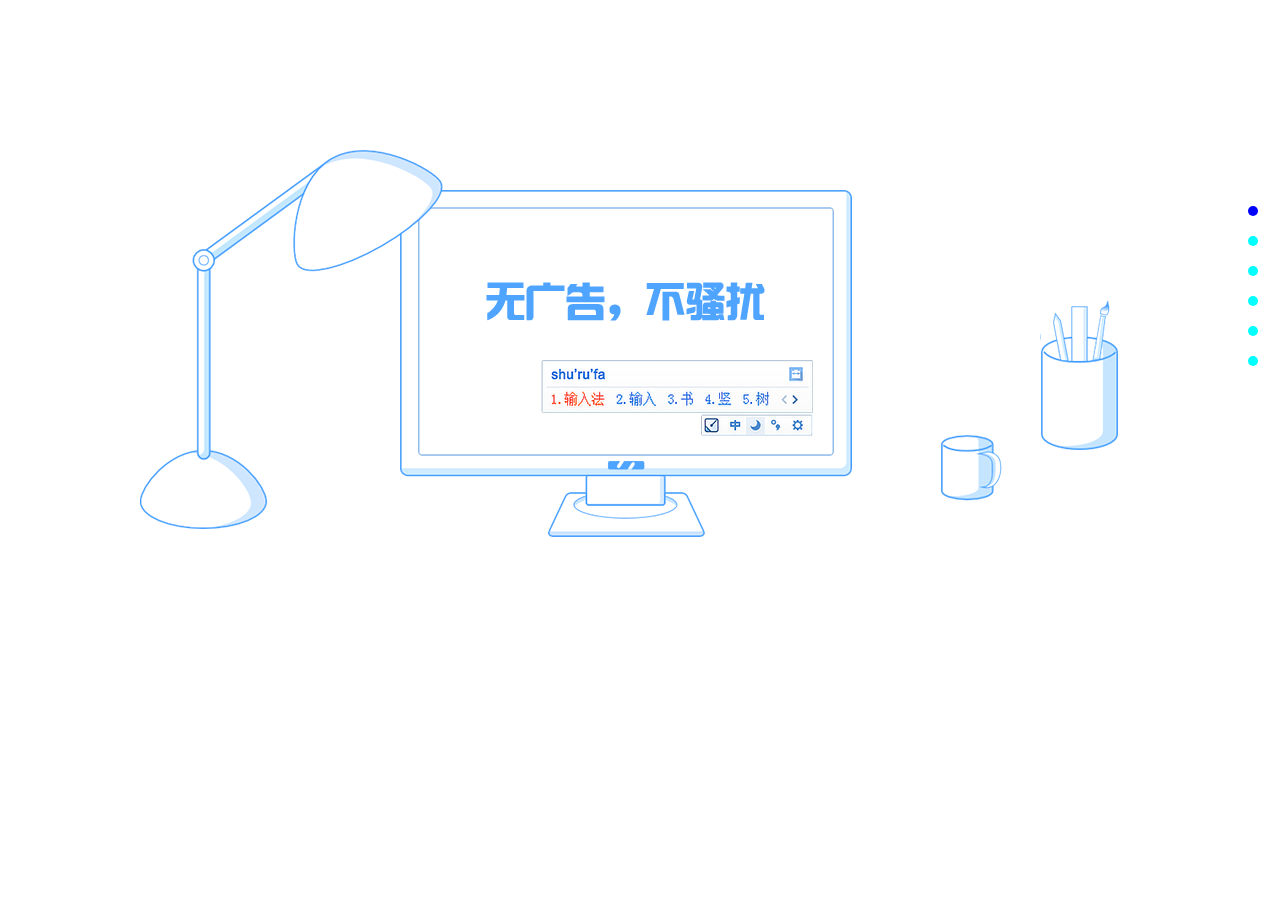
<file: shouxin/index.html>
<!DOCTYPE html>
<html lang="en">

<head>
    <meta charset="UTF-8">
    <meta name="viewport" content="width=device-width, initial-scale=1.0">
    <meta http-equiv="X-UA-Compatible" content="ie=edge">
    <title>shouxin</title>
    <style>
        .obody{
            width:100%;
            height: 238px;
            position: relative;
        }
        .obody-m{
            width: 1000px;
            height: 238px;
            margin: auto;
            position: relative;
            margin-top: 150px;
        }
        .obody-0{
            display: block;
        }
        .obody-1{
            display: none;
        }
        .obody-2{
            display: none;
        }
        .obody-3{
            display: none;
        }
        .obody-4{
            display: none;
        }
        .obody-5{
            display: none;
        }
        ul{
            width:10px;
            height: 300px;
            list-style: none;
            position: absolute;
            left:1200px;
            top:20px;
        }
        li{
            width: 10px;
            height: 10px;
            margin-top: 20px;
            background-color: cyan;
            border-radius: 50%;
        }
        li:nth-child(1){
            background-color: blue;
        }
        .obody-0 div{
            float: left;
            position: absolute;
        }
        .a-1{
            position: relative;
            background-image: url("img/s0_win.png");
            background-position: 382px 0px;
            width: 303px;
            height: 380px;
            z-index: 100;
            animation: a1 1s linear 0s normal;
        }
         @-webkit-keyframes a1 {
            from {
                opacity:0;
                transform: translate(-300px,0px);
            }
            to {
                opacity:1;
                transform: translate(0px,0px);
            }
        }
        @-webkit-keyframes a1a1 {
            from {
                opacity:1;
                transform: translate(0px,0px);
            }
            to {
                opacity:0;
                transform: translate(-300px,0px);
            }
        }
        .a-2{
            position: relative;
            background-image: url("img/s0_win.png");
            background-position: 0px 0px;
            width: 452px;
            height: 347px;
            left:260px;
            top: 40px;
            z-index: 50;
            animation: a2 .5s linear 0s normal;
        }
        @-webkit-keyframes a2 {
            from {
                opacity:0;        
            }
            to {
                opacity:1; 
            }
        }
        @-webkit-keyframes a2a2 {
            from {
                opacity:1;        
            }
            to {
                opacity:0; 
            }
        }
        .a-3{
            position: relative;
            background-image: url("img/s0_win.png");
            background-position: 80px -150px;
            width: 63px;
            height: 66px;
            left:800px;
            top: 285px;
            z-index: 50;
            animation: a3 1s linear 0s normal;
        }
        @-webkit-keyframes a3 {
            from {
                opacity:0;
                transform: translate(0px,-500px);
            }
            to {
                opacity:1;
                transform: translate(0px,0px);
            }
        }
        @-webkit-keyframes a3a3 {
            from {
                opacity:1;
                transform: translate(0px,0px);
            }
            to {
                opacity:0;
                transform: translate(0px,-500px);
            }
        }
        .a-4{
            position: relative;
            background-image: url("img/s0_win.png");
            background-position: 80px 0px;
            width: 80px;
            height: 150px;
            left:900px;
            top: 150px;
            z-index: 50;
            animation: a4 1s linear 0s normal;
        }
        @-webkit-keyframes a4 {
            from {
                opacity:0;
               transform: translate(0px,-400px);
            }
            to {
                opacity:1;
                transform: translate(0px,0px);
            }
        }
        @-webkit-keyframes a4a4 {
            from {
                opacity:1;
               transform: translate(0px,0px);
            }
            to {
                opacity:0;
                transform: translate(0px,-400px);
            }
        }
         .obody-1 div{
            float: left;
            position: absolute;
        }
        .b-1{
            position: relative;
            background-image: url("img/page.png");
            background-position: 490px 0px;
            width: 240px;
            height: 152px;
            z-index: 100;
            left:100px;
            top:50px;
            animation: b1 1s linear 0s normal;
        }
         @-webkit-keyframes b1 {
            from {
                transform: scale(2,2) rotateY(50deg) translate(400px,100px);
            }
            to { 
                transform: scale(1,1) rotateY(0deg) translate(0px,0px);
            }
        }
        @-webkit-keyframes b1b1 {
            from {
                transform: scale(1,1) rotateY(0deg) translate(0px,0px);
            }
            to { 
                transform: scale(2,2) rotateY(-50deg) translate(-400px,-100px);
            }
        }
        .b-2{
            position: relative;
            background-image: url("img/text.png");
            background-position: 0px 0px;
            width: 502px;
            height: 94px;
            z-index: 100;
            left:400px;
            top:100px;
            animation: b2 1s linear 0s normal;
            transform-origin: 2000px 500px;
        }
         @-webkit-keyframes b2 {
            from {
                transform: rotateY(30deg) rotate(-90deg) ;
            }
            to { 
                transform: rotateY(0deg) rotate(0deg);
            }
        }
        @-webkit-keyframes b2b2 {
            from {
                transform: rotateY(0deg) rotate(0deg);
            }
            to { 
                transform: rotateY(-30deg) rotate(90deg);
            }
        }
        .b-3{
            position: relative;
            background-image: url("img/page.png");
            background-position: 0px -150px;
            width: 92px;
            height: 65px;
            z-index: 100;
            left:140px;
            top:250px;
            animation: b3 5s linear 0s infinite;
        }
         @-webkit-keyframes b3 {
            0% {
                opacity: 1;
                transform: rotate(0deg) translate(-100px,-500px);
            }
            25% {
                opacity: .9;
                transform: rotate(10deg) translate(-50px,-250px);
            }
            50% {
                opacity: .8;
                transform: rotate(20deg) translate(0px,-100px);
            }
            75% {
                opacity: 0.7;
                transform: rotate(30deg) translate(-10px,50px);
            }
            100% {
                opacity: 0;
                transform: rotate(40deg) translate(-20px,200px);
            }
        }
        @-webkit-keyframes b3b3 {
            0% {
                opacity: 0;
                transform: rotate(40deg) translate(-20px,200px);
            }
            25% {
                opacity: .7;
                transform: rotate(30deg) translate(-10px,50px);
            }
            50% {
                opacity: .8;
                transform: rotate(20deg) translate(0px,-100px);
            }
            75% {
                opacity: 0.9;
                transform: rotate(10deg) translate(-50px,-250px);
            }
            100% {
                opacity: 1;
                transform: rotate(0deg) translate(-100px,-500px);
            }
        }
        .obody-2 div{
            float: left;
            position: absolute;
            animation: c1 1s linear 0s normal;
            transform-origin:-400px -400px; 
        }
        .c-1{
            position: relative;
            background-image: url("img/text.png");
            background-position: 0px -94px;
            width: 268px;
            height: 119px;
            z-index: 100;
            left:100px;
            top:50px;
        }
         @-webkit-keyframes c1 {
            from {
                transform: scale(.5,.5) rotateX(-60deg);
            }
            to { 
                transform: scale(1,1) rotateX(0deg);
            }
        }
        @-webkit-keyframes c1c1 {
            0% {
                transform: scale(1,1) rotateX(0deg);
            }
            100% { 
                transform: scale(1.3,1.3) rotateX(60deg);
            }
        }
        .c-2{
            position: relative;
            background-image: url("img/page.png");
            background-position: 0px -215px;
            width: 97px;
            height: 97px;
            z-index: 100;
            left:700px;
            top:160px;
        }
        @-webkit-keyframes c21 {
            0% {
                transform: rotate(0deg);
            }
            20% { 
                transform: rotate(360deg);
            }
            100% { 
                transform: rotate(360deg);
            }
        }
        .c-3{
            position: relative;
            background-image: url("img/page.png");
            background-position: 0px -312px;
            width: 171px;
            height: 171px;
            z-index: 60;
            left:500px;
            top:87px;
        }
        .c-4{
            position: relative;
            background-image: url("img/page.png");
            background-position: 0px -483px;
            width: 136px;
            height: 136px;
            z-index: 40;
            left:600px;
            top:120px;
        }
        .obody-3 div{
            float: left;
            position: absolute;
            animation: d1 1s linear 0s normal;
            transform-origin: 1000px 500px;
        }
        .d-1{
            position: relative;
            background-image: url("img/page.png");
            background-position: 0px 524px;
            width: 195px;
            height: 268px;
            z-index: 100;
            left:100px;
            top:50px;
        }
         @-webkit-keyframes d1 {
            from {
                transform:  translate(0px,400px);
            }
            to { 
                transform:  translate(0px,0px);
            }
        }
        @-webkit-keyframes d1d1 {
            from {
                transform:  rotate(0deg);
            }
            to { 
                transform:  rotate(-90deg);
            }
        }
        .d-2{
            position: relative;
            background-image: url("img/page.png");
            background-position: 0px 255px;
            width: 345px;
            height: 255px;
            z-index: 50;
            left:25px;
            top:-10px;
        }
        @-webkit-keyframes d21 {
            0% {
                opacity: 1;
            }
            25% { 
                opacity: .9;
            }
            50% { 
                opacity: .8;
            }
            75% {
                opacity: .7;
            }
            100% { 
                opacity: 0;
            }
        }
         .d-3{
            position: relative;
            background-image: url("img/text.png");
            background-position: 0px 117px;
            width: 270px;
            height: 119px;
            z-index: 100;
            left:700px;
            top:100px;
        }
        .obody-4 div{
            float: left;
            position: absolute; 
        }
        .e-1{
            position: relative;
            background-image: url("img/text.png");
            background-position: -271px -94px;
            width: 227px;
            height: 119px;
            z-index: 100;
            left:100px;
            top:100px;
            animation: e1 1s linear 0s normal;
            transform-origin: 0px 500px;
        }
        @-webkit-keyframes e1 {
            from {
                transform:  rotateY(-90deg);
            }
            to { 
                transform:  rotateY(0deg);
            }
        }
        @-webkit-keyframes e1e1 {
            from {
                transform:  rotateY(0deg);
            }
            to { 
                transform:  rotateY(-90deg);
            }
        }
        .e-2{
            position: relative;
            background-image: url("img/page.png");
            background-position: -223px -219px;
            width:162px;
            height: 162px;
            z-index: 100;
            left:400px;
            top:100px;
            animation: e2 .5s linear 1s infinite;
        }
        @-webkit-keyframes e2 {
            from {
                opacity: 0;
                transform:  translate(400px,-400px);
            }
            to { 
                opacity: 1;
                transform:  translate(0px,0px);
            }
        }
        .e-3{
            position: relative;
            background-image: url("img/page.png");
            background-position: -160px -150px;
            width:80px;
            height: 70px;
            z-index: 100;
            left:500px;
            top:150px;
            animation: e2 .4s linear 1.3s infinite;
        }
        .e-4{
            position: relative;
            background-image: url("img/page.png");
            background-position: -390px -225px;
            width:96px;
            height: 100px;
            z-index: 100;
            left:650px;
            top:250px;
            animation: e2 .5s linear 1.5s infinite;
        }
        .e-5{
            position: relative;
            background-image: url("img/page.png");
            background-position: -238px -372px;
            width:165px;
            height: 155px;
            z-index: 100;
            left:600px;
            top:300px;
            animation: e2 .3s linear 1.7s infinite;
        }
        .e-6{
            position: relative;
            background-image: url("img/page.png");
            background-position: -240px 0px;
            width:225px;
            height: 220px;
            z-index: 100;
            left:600px;
            top:30px;
            animation: e6e6 1s linear 0s normal;
        }
        @-webkit-keyframes e6e6e6 {
            from {
                transform:  translate(-400px,400px);
            }
            to { 
                transform:  translate(0px,0px);
            }
        }
        @-webkit-keyframes e6e6 {
            from {
                transform:  translate(0px,0px);
            }
            to { 
                transform:  translate(800px,-800px);
            }
        }
        @-webkit-keyframes e6{
            from {
                transform:  translate(0px,0px);
            }
            to { 
                transform:  translate(20px,20px);
            }
        }
        .obody-5 div{
            float: left;
            position: absolute;
            animation: f1 1s linear 0s normal;
            transform-origin: -500px 500px; 
        }
        .f-1{
            position: relative;
            background-image: url("img/page.png");
            background-position: -239px -525px;
            width: 233px;
            height: 235px;
            z-index: 100;
            left:100px;
            top:0px;
        }
        @-webkit-keyframes f1 {
            from {
                opacity: 0;
            }
            to { 
                opacity: 1;
            }
        }
        @-webkit-keyframes f1f1 {
            from {
                transform:  rotateY(0deg);
            }
            to { 
                transform:  rotateY(-90deg);
            }
        }
        .f-2{
            position: relative;
            background-image: url("img/page.png");
            background-position: -235px 383px;
            width: 220px;
            height: 30px;
            z-index: 100;
            left:100px;
            top:250px;
        }
        @-webkit-keyframes f2 {
            from {
                transform:  translate(0,50px);
            }
            to { 
                transform:  translate(0,0);
            }
        }
        .f-3{
            position: relative;
            background-image: url("img/text.png");
            background-position: -271px 119px;
            width: 234px;
            height: 118px;
            z-index: 100;
            left:600px;
            top:100px;
        }
    </style>
</head>
<body>
    <div class="obody">
        <div class="obody-m obody-0">
            <div class="a-1"></div>
            <div class="a-2"></div>
            <div class="a-3"></div>
            <div class="a-4"></div>
        </div>
        <div class="obody-m obody-1">
            <div class="b-1"></div>
            <div class="b-2"></div>
            <div class="b-3"></div>
        </div>
        <div class="obody-m obody-2">
            <div class="c-1"></div>
            <div class="c-2"></div>
            <div class="c-3"></div>
            <div class="c-4"></div>
        </div>
        <div class="obody-m obody-3">
            <div class="d-1"></div>
            <div class="d-2"></div>
            <div class="d-3"></div>
        </div>
        <div class="obody-m obody-4">
            <div class="e-1"></div>
            <div class="e-2"></div>
            <div class="e-3"></div>
            <div class="e-4"></div>
            <div class="e-5"></div>
            <div class="e-6"></div>
        </div>
        <div class="obody-m obody-5">
            <div class="f-1"></div>
            <div class="f-2"></div>
            <div class="f-3"></div>
        </div>
        <ul>
            <li></li>
            <li></li>
            <li></li>
            <li></li>
            <li></li>
            <li></li>
        </ul>
    </div>
</body>
<script src="jquery.js"></script>
<script src="jq.mousewheel.js"></script>
<script>
    var loop = true;
    var times = 0;
    $(document).mousewheel(function(ev,datal){       
        if (!loop) return;
        if(times == 5&&datal == -1){            
            times = 0;
            setTimeout(function(){
            $(".obody-m").each(function(){
                $(".obody-m").css("display","none");
            })
            $(".obody-m").eq(times).css("display","block");
            $("li").css("background-color","cyan");
            $("li").eq(times).css("background-color","blue");
            },1000)
            loop = false; 
        }else if(times == 0&&datal == 1){           
            times = 5;
            setTimeout(function(){
            $(".obody-m").each(function(){
                $(".obody-m").css("display","none");
            })
            $(".obody-m").eq(times).css("display","block");
            $("li").css("background-color","cyan");
            $("li").eq(times).css("background-color","blue");
            },1000)
            loop = false;
        }else{
            times = times + -datal;
            setTimeout(function(){
            $(".obody-m").each(function(){
                $(".obody-m").css("display","none");
            })
            $(".obody-m").eq(times).css("display","block");
            $("li").css("background-color","cyan");
            $("li").eq(times).css("background-color","blue");
            },1000)
            loop = false;
        }
        setTimeout(function(){
            loop = true;
        },1000)
        if(times != 0){
            $(".a-1").css({
                "animation": "a1a1 1s linear 0s normal",
            })
            $(".a-2").css({
                "animation": "a2a2 1s linear 0s normal",
            })
            $(".a-3").css({
                "animation": "a3a3 1s linear 0s normal",
            })
            $(".a-4").css({
                "animation": "a4a4 1s linear 0s normal",
            })
        }
        if(times == 0){
            $(".a-1").css({
                "animation": "a1 1s linear 0s normal",
            })
            $(".a-2").css({
                "animation": "a2 1s linear 0s normal",
            })
            $(".a-3").css({
                "animation": "a3 1s linear 0s normal",
            })
            $(".a-4").css({
                "animation": "a4 1s linear 0s normal",
            })
        }
        if(times != 1){
            $(".b-1").css({
                "animation": "b1b1 1s linear 0s normal",
            })
            $(".b-2").css({
                "animation": "b2b2 1s linear 0s normal",
            })
            $(".b-3").css({
                "animation": "b3b3 5s linear 0s infinite",
            })
        }
        if(times == 1){
            $(".b-1").css({
                "animation": "b1 1s linear 0s normal",
            })
            $(".b-2").css({
                "animation": "b2 1s linear 0s normal",
            })
            $(".b-3").css({
                "animation": "b3 5s linear 0s infinite",
            })
        }
        if(times != 2){
            $(".obody-2 div").css({
                "animation": "c1c1 1s linear 0s normal",
                "transform-origin":"-200px -200px" 
            })
        }
        if(times == 2){
            $(".obody-2 div").css({
                "animation": "c1 1s linear 0s normal",
                "transform-origin":"-200px -200px" 
            })
            setTimeout(function(){
                $(".c-2").css({
                    "animation": "c21 3s linear 1s infinite",
                    "transform-origin":"50% 50%" 
                });
                $(".c-3").css({
                    "animation": "c21 3s linear 2s infinite",
                    "transform-origin":"50% 50%" 
                });
                $(".c-4").css({
                    "animation": "c21 3s linear 3s infinite",
                    "transform-origin":"50% 50%" 
                });
            },3000)
        }
        if(times != 3){
            $(".obody-3 div").css({
                "animation": "d1d1 1s linear 0s normal", 
            })
        }
        if(times == 3){
            $(".obody-3 div").css({
                "animation": "d1 1s linear 0s normal",
            })
            setTimeout(function(){
                $(".d-1").css({
                    "animation": "d21 1s linear 0s infinite alternate", 
                });
                $(".d-2").css({
                    "animation": "d21 1s linear 0s infinite alternate", 
                });
            },2000)
        }
        if(times != 4){
            $(".e-1").css({
                "animation": "e1e1 1s linear 0s normal", 
            })
            $(".e-6").css({
                "animation": "e6e6 1s linear 0s normal", 
            })
        }
        if(times == 4){
            $(".e-1").css({
                "animation": "e1 1s linear 0s normal",
            })
            $(".e-6").css({
                "animation": "e6e6e6 1s linear 0s normal", 
            })
            setTimeout(function(){
                $(".e-6").css({
                    "animation": "e6 .3s linear 0s infinite alternate", 
                });
            },2000)
        }
        if(times != 5){
            $(".obody-5 div").css({
                "animation": "f1f1 1s linear 0s normal", 
            })
        }
        if(times == 5){
            $(".obody-5 div").css({
                "animation": "f1 2s linear 0s normal",
            })
            setTimeout(function(){
                $(".f-1").css({
                    "animation": "f2 1s linear 0s infinite alternate", 
                });
                $(".f-2").css({
                    "animation": "f2 1s linear 0s infinite alternate", 
                });
            },1000)
        }
    })
</script>
</html>
</file>
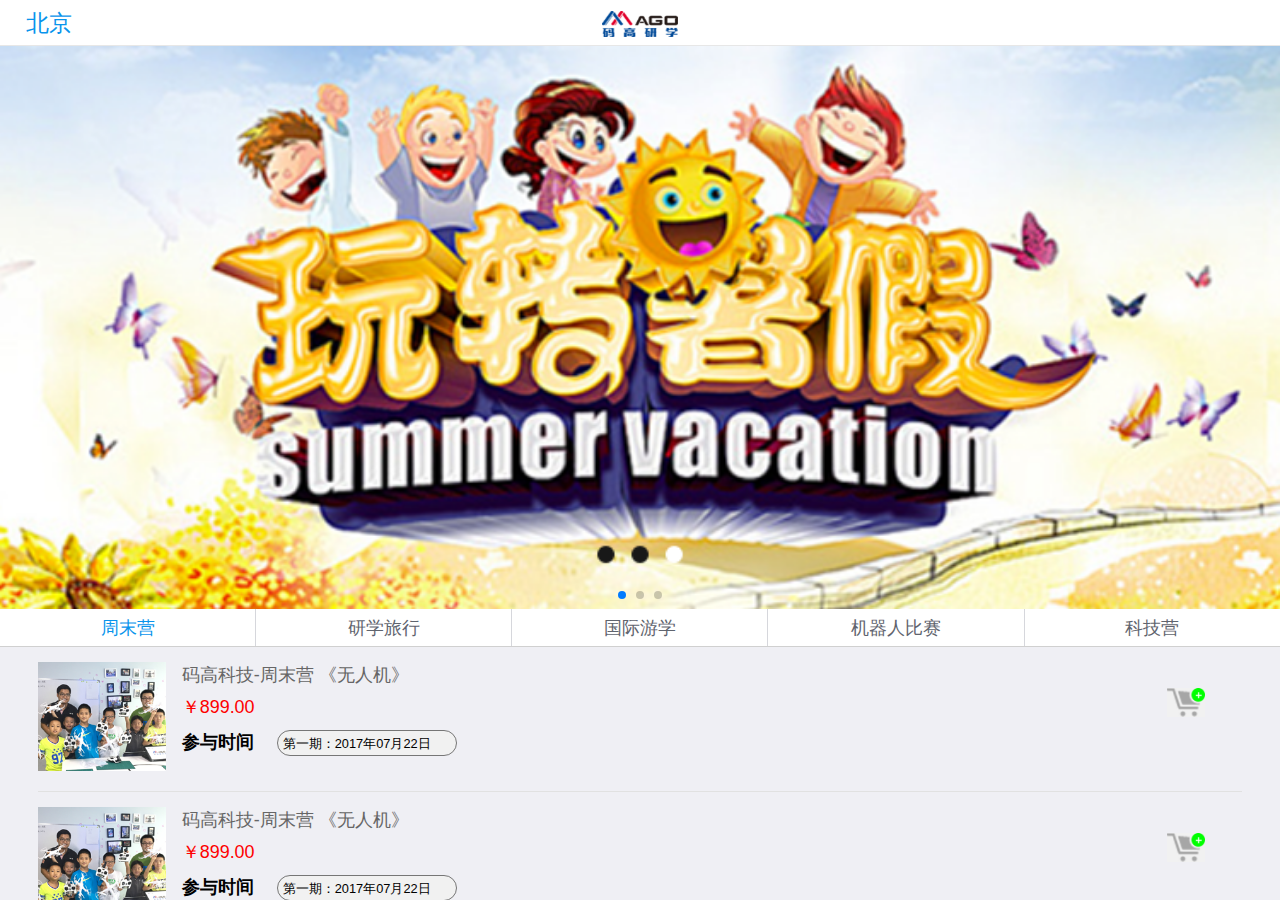
<file: 码高v2.0.0/index.html>
<!DOCTYPE html>
<html lang="en">

<head>
  <meta charset="UTF-8">
  <meta name="viewport" content="width=device-width,initial-scale=1.0, maximum-scale=1, minimum-scale=1.0,user-scalable=no">
  <meta http-equiv="X-UA-Compatible" content="ie=edge">
  <title>码高研学</title>
  <link rel="stylesheet" href="./css/sm.min.css">
  <script type='text/javascript' src='./js/zepto.min.js' charset='utf-8'></script>
  <script type='text/javascript' src='./js/sm.min.js' charset='utf-8'></script>
  <link rel="stylesheet" type="text/css" href="./css/swiper.min.css">
  <script type='text/javascript' src='./js/swiper.min.js' charset='utf-8'></script>
  <link rel="stylesheet" type="text/css" href="./css/mian.css">
</head>

<body>
  <div class="page">
    <!--轮播图上导航  -->
    <header class="bar bar-nav">
      <button class="button pull-left city">北京 <span class="icon icon-down"></span></button>
      <div class="address">
        <p class="succee">已开通城市</p>
        <a href="">全国</a>
        <a href="">北京</a>
        <p class="moreCity">更多城市即将开通</p>
      </div>
      <h1 class="title">
        <a href="#"><img src="./images/logo.png" alt=""></a>
      </h1>
      <span class="icon icon-menu pull-right"></span>
      <div class="menu">
        <a href="./index.html"><i></i>首 页</a>
        <a href="./enroll.html"><i></i>注 册</a>
        <a href="./order form.html"><i></i>订 单</a>
        <a href="./personal-center.html"><i></i>我 的</a>
        <a href="./login.html"><i></i>退 出</a>
      </div>
    </header>
    <div class="content li_homepage">
      <!--轮播图  -->
      <div class="swiper-container li_banner">
        <div class="swiper-wrapper">
          <!--轮播图 1 -->
          <div class="swiper-slide" data-swiper-autoplay="3000"><img src="./images/banner1.png" alt=""></div>
          <!--轮播图 2 -->
          <div class="swiper-slide" data-swiper-autoplay="3000"><img src="./images/banner1.png" alt=""></div>
          <!--轮播图 3 -->
          <div class="swiper-slide" data-swiper-autoplay="2000"><img src="./images/banner1.png" alt=""></div>
        </div>
        <div class="swiper-pagination"></div>
      </div>
      <!--轮播图下边的导航  -->
      <div class="buttons-tab" id="li_banlist">
        <a href="#tab1" class="tab-link active button">周末营</a>
        <a href="#tab2" class="tab-link button">研学旅行</a>
        <a href="#tab3" class="tab-link button">国际游学</a>
        <a href="#tab4" class="tab-link button">机器人比赛</a>
        <a href="#tab5" class="tab-link button">科技营</a>
      </div>
      <!--导航对应的选项卡  -->
      <div class="content-block">
        <div class="tabs">
          <!--选项卡一的东西  -->
          <div id="tab1" class="tab active">
            <div class="content-block">

              <!-- 列表 内容 1 -->
              <div class="li_section">
                <div class="li_sleft">
                  <!-- 跳转详情页 -->
                  <a href="./detail.html">
                    <img src="./images/1_03.png" alt="">
                  </a>
                </div>
                <div class="li_sright">
                  <!-- 跳转详情页 -->
                  <a href="./detail.html">
                    <p>码高科技-周末营 《无人机》</p>
                  </a>
                  <p>￥899.00</p>
                  <div class="li_date">
                    <span>参与时间</span>
                    <div class="li_xzdate">
                      <select>
                        <!--这个是不可选的  -->
                        <option disabled> 第三期：2017年07月21日</option>
                        <option>第一期：2017年07月22日</option>
                        <option>第二期：2017年07月23日</option>
                        <option>第三期：2017年07月23日</option>
                      </select>
                      <span class="icon icon-down li_icon"></span>
                    </div>
                  </div>
                </div>
                <em class="li_gwc"></em>
              </div>

              <!-- 列表 内容 1 结束 -->

              <!-- 列表 内容 2 -->
              <div class="li_section">
                <div class="li_sleft">
                  <!-- 跳转详情页 -->
                  <a href="./detail.html">
                    <img src="./images/1_03.png" alt="">
                  </a>
                </div>
                <div class="li_sright">
                  <!-- 跳转详情页 -->
                  <a href="./detail.html">
                    <p>码高科技-周末营 《无人机》</p>
                  </a>
                  <p>￥899.00</p>
                  <div class="li_date">
                    <span>参与时间</span>
                    <div class="li_xzdate">
                      <select>
                        <!--这个是不可选的  -->
                        <option disabled> 第三期：2017年07月21日</option>
                        <option>第一期：2017年07月22日</option>
                        <option>第二期：2017年07月23日</option>
                        <option>第三期：2017年07月23日</option>
                      </select>
                      <span class="icon icon-down li_icon"></span>
                    </div>
                  </div>
                </div>
                <em class="li_gwc"></em>
              </div>

              <!-- 列表 内容 2 结束 -->

              <!-- 列表 内容 3 -->
              <div class="li_section">
                <div class="li_sleft">
                  <!-- 跳转详情页 -->
                  <a href="./detail.html">
                    <img src="./images/1_03.png" alt="">
                  </a>
                </div>
                <div class="li_sright">
                  <!-- 跳转详情页 -->
                  <a href="./detail.html">
                    <p>码高科技-周末营 《无人机》</p>
                  </a>
                  <p>￥899.00</p>
                  <div class="li_date">
                    <span>参与时间</span>
                    <div class="li_xzdate">
                      <select>
                        <!--这个是不可选的  -->
                        <option disabled> 第三期：2017年07月21日</option>
                        <option>第一期：2017年07月22日</option>
                        <option>第二期：2017年07月23日</option>
                        <option>第三期：2017年07月23日</option>
                      </select>
                      <span class="icon icon-down li_icon"></span>
                    </div>
                  </div>
                </div>
                <em class="li_gwc"></em>
              </div>

              <!-- 列表 内容 3 结束 -->
              <!-- 列表 内容 4 开始 -->
              <div class="li_section">
                <div class="li_sleft">
                  <!-- 跳转详情页 -->
                  <a href="./detail.html">
                    <img src="./images/1_03.png" alt="">
                  </a>
                </div>
                <div class="li_sright">
                  <!-- 跳转详情页 -->
                  <a href="./detail.html">
                    <p>码高科技-周末营 《无人机》</p>
                  </a>
                  <p>￥899.00</p>
                  <div class="li_date">
                    <span>参与时间</span>
                    <div class="li_xzdate">
                      <select>
                        <!--这个是不可选的  -->
                        <option disabled> 第三期：2017年07月21日</option>
                        <option>第一期：2017年07月22日</option>
                        <option>第二期：2017年07月23日</option>
                        <option>第三期：2017年07月23日</option>
                      </select>
                      <span class="icon icon-down li_icon"></span>
                    </div>
                  </div>
                </div>
                <em class="li_gwc"></em>
              </div>

              <!-- 列表 内容 4 结束 -->

            </div>
          </div>
          <div id="tab2" class="tab">
            <div class="content-block">

              <!-- 列表 内容 1 -->
              <div class="li_section">
                <div class="li_sleft">
                  <a href="./detail.html">
                    <!-- 跳转详情页 -->
                    <img src="./images/1_03.png" alt="">
                  </a>
                </div>
                <div class="li_sright">
                  <!-- 跳转详情页 -->
                  <a href="./detail.html">
                    <p>研学旅行</p>
                  </a>
                  <p>￥899.00</p>
                  <div class="li_date">
                    <span>参与时间</span>
                    <div class="li_xzdate">
                      <select>
                        <!--这个是不可选的  -->
                        <option disabled> 第三期：2017年07月21日</option>
                        <option>第一期：2017年07月22日</option>
                        <option>第二期：2017年07月23日</option>
                        <option>第三期：2017年07月23日</option>
                      </select>
                      <span class="icon icon-down li_icon"></span>
                    </div>
                  </div>
                </div>
                <em class="li_gwc"></em>
              </div>

              <!-- 列表 内容 1 结束 -->
              <!-- 列表 内容 2 -->
            </div>
          </div>
          <div id="tab3" class="tab">
            <div class="content-block">

              <!-- 列表 内容 1 -->
              <div class="li_section">
                <div class="li_sleft">
                  <!-- 跳转详情页 -->
                  <a href="./detail.html">
                    <img src="./images/1_03.png" alt="">
                  </a>
                </div>
                <div class="li_sright">
                  <!-- 跳转详情页 -->
                  <a href="./detail.html">
                    <p>国际游学</p>
                  </a>
                  <p>￥899.00</p>
                  <div class="li_date">
                    <span>参与时间</span>
                    <div class="li_xzdate">
                      <select>
                        <!--这个是不可选的  -->
                        <option disabled> 第三期：2017年07月21日</option>
                        <option>第一期：2017年07月22日</option>
                        <option>第二期：2017年07月23日</option>
                        <option>第三期：2017年07月23日</option>
                      </select>
                      <span class="icon icon-down li_icon"></span>
                    </div>
                  </div>
                </div>
                <em class="li_gwc"></em>
              </div>

              <!-- 列表 内容 1 结束 -->
            </div>
          </div>
          <div id="tab4" class="tab">
            <div class="content-block">

              <!-- 列表 内容 1 -->
              <div class="li_section">
                <div class="li_sleft">
                  <a href="./detail.html">
                    <img src="./images/1_03.png" alt="">
                  </a>
                </div>
                <div class="li_sright">
                  <a href="./detail.html">
                    <p>机器人比赛</p>
                  </a>
                  <p>￥899.00</p>
                  <div class="li_date">
                    <span>参与时间</span>
                    <div class="li_xzdate">
                      <select>
                        <!--这个是不可选的  -->
                        <option disabled> 第三期：2017年07月21日</option>
                        <option>第一期：2017年07月22日</option>
                        <option>第二期：2017年07月23日</option>
                        <option>第三期：2017年07月23日</option>
                      </select>
                      <span class="icon icon-down li_icon"></span>
                    </div>
                  </div>
                </div>
                <em class="li_gwc"></em>
              </div>

              <!-- 列表 内容 1 结束 -->
            </div>
          </div>
          <div id="tab5" class="tab">
            <div class="content-block">

              <!-- 列表 内容 1 -->
              <div class="li_section">
                <div class="li_sleft">
                  <a href="./detail.html">
                    <img src="./images/1_03.png" alt="">
                  </a>
                </div>
                <div class="li_sright">
                  <a href="./detail.html">
                    <p>科技营</p>
                  </a>
                  <p>￥899.00</p>
                  <div class="li_date">
                    <span>参与时间</span>
                    <div class="li_xzdate">
                      <select>
                        <!--这个是不可选的  -->
                        <option disabled> 第三期：2017年07月21日</option>
                        <option>第一期：2017年07月22日</option>
                        <option>第二期：2017年07月23日</option>
                        <option>第三期：2017年07月23日</option>
                      </select>
                      <span class="icon icon-down li_icon"></span>
                    </div>
                  </div>
                </div>
                <em class="li_gwc"></em>
              </div>

              <!-- 列表 内容 1 结束 -->
            </div>
          </div>
        </div>
      </div>
    </div>
  </div>
  <!--遮罩层  -->
  <div id="li_face">
    <div id="li_syface"></div>
    <div id="li_form">
      <span id="li_gb"></span>
      <div id="li_first">
        <div class="li_section">
          <div class="li_sleft">
            <img src="./images/1_03.png" alt="">
          </div>
          <div class="li_sright">
            <p>码高科技-周末营 《无人机》</p>
            <p>￥899.00</p>
            <div class="li_date">
              <span>参与时间</span>
              <div class="li_xzdate">
                <select>
                        <!--这个是不可选的  -->
                        <option disabled> 第三期：2017年07月21日</option>
                        <option>第一期：2017年07月22日</option>
                        <option>第二期：2017年07月23日</option>
                        <option>第三期：2017年07月23日</option>
                      </select>
                <span class="icon icon-down li_icon"></span>
              </div>
            </div>
            <div class="li_date" id="li_date">
              <span>报名人数</span>
              <i id="li_reduce">-</i><i id="li_number">1</i><i id="li_add">+</i>
            </div>
          </div>
        </div>
      </div>
      <div id="li_second">
        <span class="li_ttitle">人员信息</span>
        <div class="formMsg">
          <p><span>姓名：</span><input class="input-name" type="text" placeholder="请输入真实姓名"></p>
          <p><span>性别：</span><select class="select input-sex">
                    <option value="男">男</option>
                    <option value="女">女</option>
                  </select>
            <span class="icon icon-right input-sex-icon"></span>
          </p>
          <p><span>年龄：</span><input class="input-age" type="number" pattern="[/d]{2}"><span class="icon icon-right input-age-icon"></span></p>
          <p><span>证件类型：</span><select class="select input-type">
                    <option>身份证</option>
                  </select><span class="icon icon-right input-type-icon"></span></p>
          <p><span>身份证号：</span><input class="input-number" type="text" placeholder="请输入真实身份证号"></p>
        </div>
        <hr>
        <div class="applyContacts">
          <span class="li_ttitle">联系人信息</span>
          <div class="formMsg">
            <p><span>姓名：</span><input class="applyContacts-name" type="text" placeholder="请输入真实姓名"></p>
            <p><span>手机号：</span><input class="applyContacts-name" type="text"></p>
            <p><span>与宝宝关系:</span><input class="applyContacts-baby" type="text"></p>
          </div>
        </div>
      </div>
      <div id="li_fourth">
        支 付
      </div>
    </div>
  </div>
</body>
<script src="./js/main.js"></script>
<script>
  // 轮播图
  var swiper = new Swiper('.swiper-container', {
    pagination: '.swiper-pagination',
    autoplay: '1500',
    loop: true
  });
  // 让轮播图处宽度按比例自适应手机型号
  (function() {
    var boxWidth = parseInt($(".banner").width());
    // 按比例设置高度
    var boxHeight = boxWidth * (330 / 750);
    $(".banner").height(boxHeight);
  })()
</script>

</html>
</file>
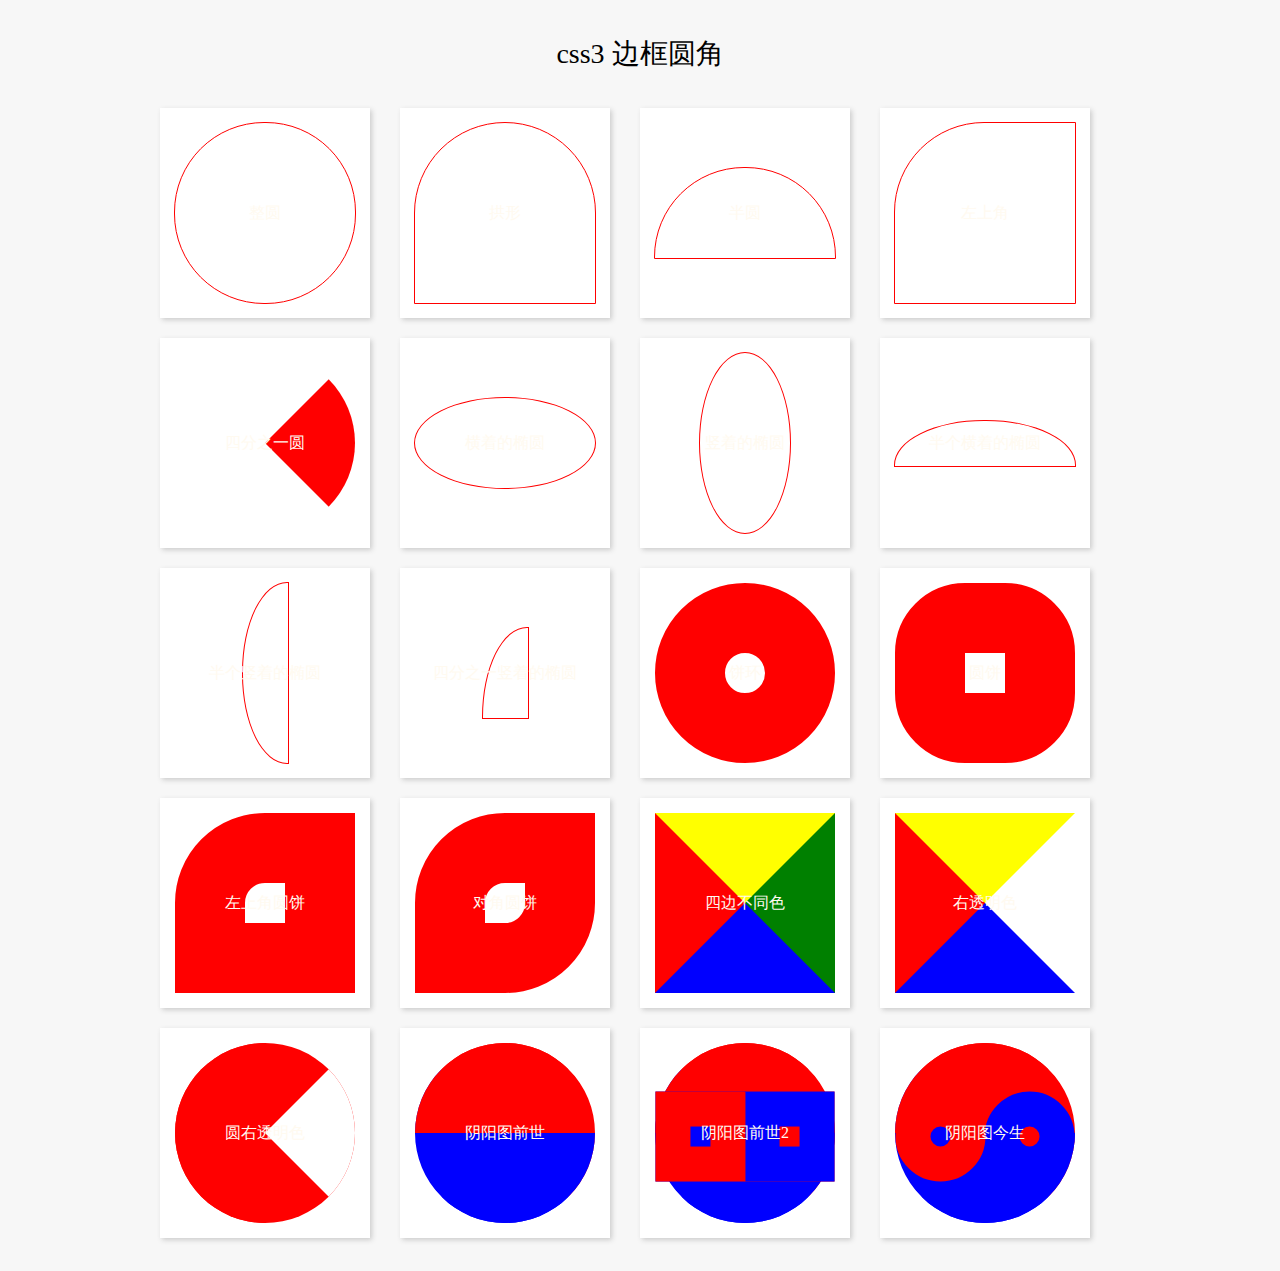
<file: baguatu.html>
<!DOCTYPE html>
<html lang="en">

<head>
    <meta charset="UTF-8">
    <meta name="viewport" content="width=device-width, initial-scale=1.0">
    <meta http-equiv="X-UA-Compatible" content="ie=edge">
    <title>Document</title>
    <style>
        *{margin: 0;padding: 0}
        body {
            background-color: #f7f7f7;
        }
        
        .wrapper {
            width: 1000px;
            margin: 0 auto;
            padding: 20px;
            box-sizing: border-box;
        }
        
        header {
            padding: 20px 0;
            margin-bottom: 20px;
            text-align: center
        }
        
        header h3 {
            line-height: 1;
            font-weight: normal;
            font-size: 28px;
        }
        
        .main .item {
            width: 210px;
            height: 210px;
            margin: 0 30px 20px 0;
            display: flex;
            position: relative;
            background-color: #fff;
            float: left;
            box-shadow: 2px 2px 5px #ccc;
        }
        
        .main .item::after {
            content: attr(data-brief);
            display: block;
            width: 100%;
            height: 100%;
            text-align: center;
            line-height: 210px;
            position: absolute;
            top: 0;
            left: 0;
            color: floralwhite;
            background-color: rgba(170, 170, 170, 0);
            z-index: 1;
            transition: all 0.3s ease-in;
        }
        
        .main .item:hover::after {
            background-color: rgba(170, 170, 170, 0.6);
            z-index: 100;
        }
        /*整个框架的布局*/
        
        .border-radius {
            width: 180px;
            height: 180px;
            margin: auto;
            border: 1px solid red;
            position: relative;
        }

        .item:nth-child(1) .border-radius {
            /*整圆*/
            /*border-radius: 50%;*/
            border-radius: 90px;
        }
        
        .item:nth-child(2) .border-radius {
            border-radius: 50% 50% 0 0;
        }
        
        .item:nth-child(3) .border-radius {
            height: 90px;
            border-radius: 90px 90px 0 0;
        }
        
        .item:nth-child(4) .border-radius {
            border-radius: 90px 0 0 0;
        }
        .item:nth-child(5) .border-radius {
            width:0;
            height:0;
            border:90px solid #fff;
            border-radius:90px;
            border-right-color:red;
        }
        .item:nth-child(6) .border-radius {
            height:90px;
            border-radius:50%;
        }
        .item:nth-child(7) .border-radius {
            width:90px;
            border-radius:50%;
        }
        .item:nth-child(8) .border-radius {
            height:45px;
            border-radius:90px 90px 0 0/45px 45px 0 0;
        }
        .item:nth-child(9) .border-radius {
            width:45px;
            border-radius: 45px 0 0 45px/90px 0 0 90px ;
        }
        .item:nth-child(10) .border-radius {
            width: 45px;
            height: 90px;
            border-radius:45px 0 0 0/90px 0 0 0;
        }
        .item:nth-child(11) .border-radius {
            width:40px;
            height: 40px;
            border: 70px solid red;
            border-radius: 90px;
        }
        .item:nth-child(12) .border-radius {
            width:40px;
            height: 40px;
            border: 70px solid red;
            border-radius: 70px;
        }
        .item:nth-child(13) .border-radius {
            width:40px;
            height: 40px;
            border: 70px solid red;
            border-radius: 90px 0 0 0;
        }
        .item:nth-child(14) .border-radius {
            width:40px;
            height: 40px;
            border: 70px solid red;
            border-radius: 90px 0 90px 0;
        }
        .item:nth-child(15) .border-radius {
            width:0;
            height:0;
            border:90px solid red;
            border-right-color:green;
            border-top-color:yellow;
            border-bottom-color:blue;
        }
        .item:nth-child(16) .border-radius {
            width:0;
            height:0;
            border:90px solid #fff;
            border-left-color:red;
            border-top-color:yellow;
            border-bottom-color:blue;
        }
        .item:nth-child(17) .border-radius {
            width:0;
            height:0;
            border:90px solid red;
            border-radius: 90px;
            border-right-color:#fff;
        }
        .item:nth-child(18) .border-radius {
            width:0;
            height:0;
            border-radius: 90px;
            border:90px solid red;
            border-right-color:blue;
            border-bottom-color:blue;
            transform: rotate(45deg);
        }
         .item:nth-child(19) .border-radius {
            width:0;
            height:0;
            border-radius: 90px;
            border:90px solid red;
            border-right-color:blue;
            border-bottom-color:blue;
            transform: rotate(45deg);
        }
        .item:nth-child(20) .border-radius {
            width:0;
            height:0;
            border-radius: 90px;
            border:90px solid red;
            border-right-color:blue;
            border-bottom-color:blue;
            transform: rotate(45deg);
        }       
        .item:nth-child(19) .border-radius::after{
            content: "";
            width: 20px;
            height: 20px;
            position: absolute;
            left:-74px;
            top:-11px;
            border: 35px solid red;
            z-index:800;
            background-color: blue;
            transform: rotate(45deg);
        }
        .item:nth-child(19) .border-radius::before{
            content: "";
            width: 20px;
            height: 20px;
            position: absolute;
            left:-11px;
            top:-74px;
            border: 35px solid blue;
            z-index:800;
            background-color: red;
            transform: rotate(45deg);
        }
        .item:nth-child(20) .border-radius::after{
            content: "";
            width: 20px;
            height: 20px;
            position: absolute;
            left:-74px;
            top:-11px;
            border: 35px solid red;
            border-radius: 45px;
            z-index:800;
            background-color: blue;
            transform: rotate(45deg);
        }
        .item:nth-child(20) .border-radius::before{
            content: "";
            width: 20px;
            height: 20px;
            position: absolute;
            left:-11px;
            top:-74px;
            border: 35px solid blue;
            border-radius: 45px;
            z-index:800;
            background-color: red;
            transform: rotate(45deg);
        }
    </style>
</head>

<body>
    <div class="wrapper">


        <header>
            <h3>css3 边框圆角</h3>
        </header>
        <div class="main">
            <div class="item" data-brief="整圆">
                <div class="border-radius">

                </div>
            </div>

            <div class="item" data-brief="拱形">
                <div class="border-radius">

                </div>
            </div>

            <div class="item" data-brief="半圆">
                <div class="border-radius">

                </div>
            </div>

            <div class="item" data-brief="左上角">
                <div class="border-radius">

                </div>
            </div>

            <div class="item" data-brief="四分之一圆">
                <div class="border-radius">

                </div>
            </div>

            <div class="item" data-brief="横着的椭圆">
                <div class="border-radius">

                </div>
            </div>

            <div class="item" data-brief="竖着的椭圆">
                <div class="border-radius">

                </div>
            </div>

            <div class="item" data-brief="半个横着的椭圆">
                <div class="border-radius">

                </div>
            </div>

            <div class="item" data-brief="半个竖着的椭圆">
                <div class="border-radius">

                </div>
            </div>

            <div class="item" data-brief="四分之一竖着的椭圆">
                <div class="border-radius">

                </div>
            </div>
            <div class="item" data-brief="饼环">
                <div class="border-radius">

                </div>
            </div>
            <div class="item" data-brief="圆饼">
                <div class="border-radius">

                </div>
            </div>
            <div class="item" data-brief="左上角圆饼">
                <div class="border-radius">

                </div>
            </div>
            <div class="item" data-brief="对角圆饼">
                <div class="border-radius">

                </div>
            </div>
            <div class="item" data-brief="四边不同色">
                <div class="border-radius">

                </div>
            </div>
            <div class="item" data-brief="右透明色">
                <div class="border-radius">

                </div>
            </div>
            <div class="item" data-brief="圆右透明色">
                <div class="border-radius">

                </div>
            </div>
            <div class="item" data-brief="阴阳图前世">
                <div class="border-radius">

                </div>
            </div>
            <div class="item" data-brief="阴阳图前世2">
                <div class="border-radius">

                </div>
            </div>
            <div class="item" data-brief="阴阳图今生">
                <div class="border-radius">

                </div>
            </div>

        </div>
    </div>
</body>

</html>
</file>
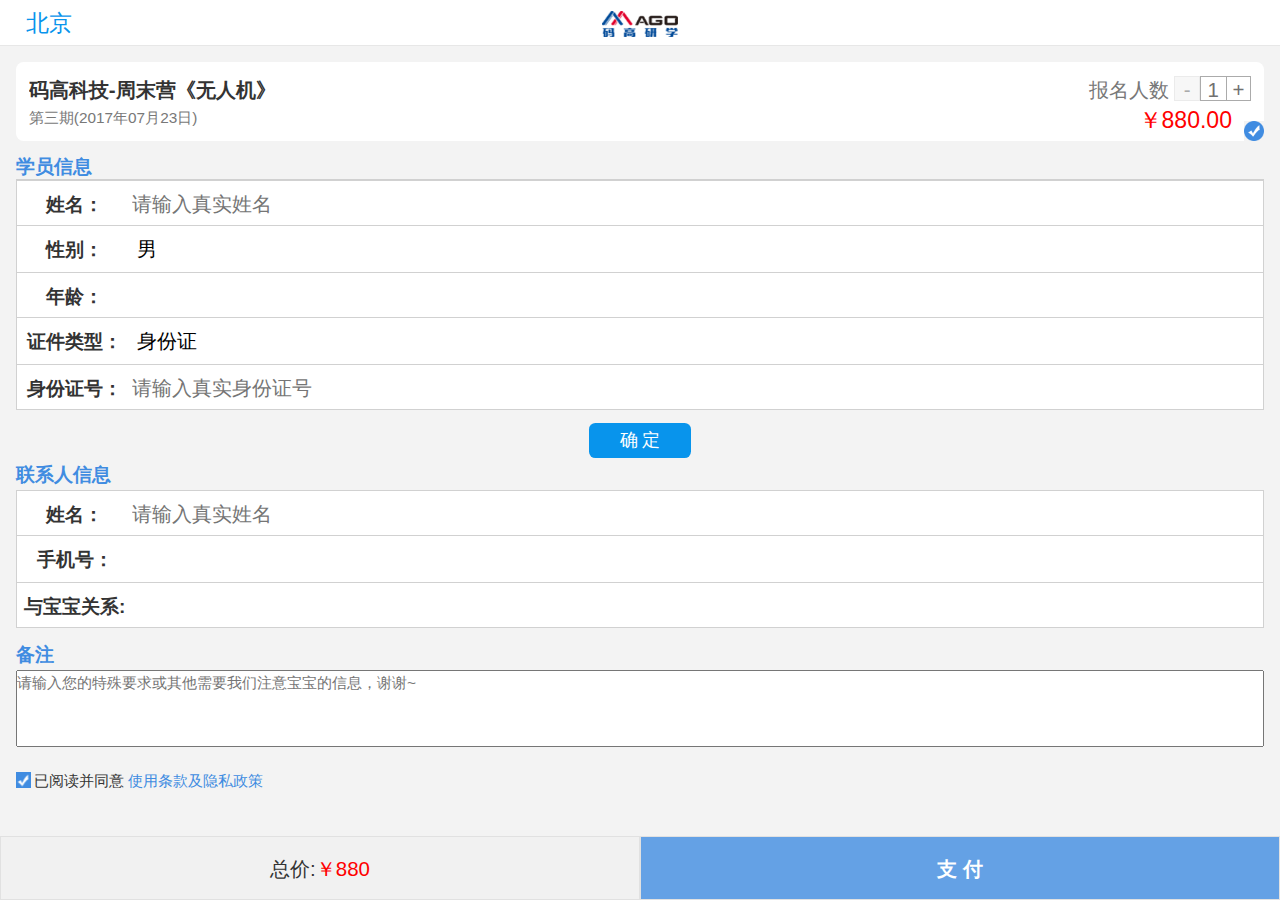
<file: 码高v2.0.0/apply.html>
<!DOCTYPE html>
<html lang="en">

<head>
  <meta charset="UTF-8">
  <meta name="viewport" content="width=device-width,user-scalable=no">
  <meta http-equiv="X-UA-Compatible" content="ie=edge">
  <title>码高研学</title>
  <meta name="apple-mobile-web-app-capable" content="yes">
  <meta name="apple-mobile-web-app-status-bar-style" content="black">
  <script type='text/javascript' src='js/zepto.min.js' charset='utf-8'></script>
  <script type='text/javascript' src='js/sm.min.js' charset='utf-8'></script>
  <link rel="stylesheet" href="./css/sm.min.css">
  <link rel="stylesheet" href="./css/mian.css">
  <link rel="stylesheet" href="./css/apply.css">
</head>
<script>
</script>

<body>
  <div class="page-group">
    <div id="page-picker" class="page page-current">
      <header class="bar bar-nav header">
        <button class="button pull-left city">北京<span class="icon icon-down"></span></button>
        <div class="address">
          <p class="succee">已开通城市</p>
          <a href="#">全国</a>
          <a href="#">北京</a>
          <p class="moreCity">更多城市即将开通</p>
        </div>
        <h1 class="title">
          <a href="#"><img src="./images/logo.png" alt=""></a>
        </h1>
        <span class="icon icon-menu pull-right"></span>
        <div class="menu">
          <a href="./index.html"><i></i>首 页</a>
          <a href="./enroll.html"><i></i>注 册</a>
          <a href="./order form.html"><i></i>订 单</a>
          <a href="./personal-center.html"><i></i>我 的</a>
          <a href="./login.html"><i></i>退 出</a>
        </div>
      </header>
      <div class="content" id="applyContent">
        <div class="apply-items">
          <!-- 购买信息 -->
          <div class="apply-item">
            <div class="apply-title"> 码高科技-周末营《无人机》
              <span class="apply-people">报名人数&nbsp;<i id="ap-reduce">-</i><i id="ap-number">1</i><i id="ap-plus">+</i>
          </span>
            </div>
            <div class="apply-word">
              第三期(2017年07月23日) <span class="price">￥<span class="priceNum">880.00</span></span>
            </div>
            <i class="apply-check"></i>
          </div>

          <!-- 购买信息 结束 -->

        </div>
        <div id="apply-info">
          <!-- 点击确定 页面弹出 学员基本信息-->
          <!-- 学员一 -->
          <div class="sureMsg sureMsgOne">
            <div class="sure-name"></div>年龄:<span class="sure-age"></span>岁
            <div class="sure-sure"><i class="sure-sure-gou"></i>&nbsp;<i class="sure-sure-cha"></i></div>
          </div>
          <!--学院二  -->
          <div class="sureMsg sureMsgTwo">
            <div class="sure-name"></div>年龄:<span class="sure-age"></span>岁
            <div class="sure-sure"><i class="sure-sure-gou"></i>&nbsp;<i class="sure-sure-cha"></i></div>
          </div>

          <!-- 点击确定 页面弹出 学员基本信息 结束-->
        </div>
        <div class="studentMsg">
          <div class="buttons-tab">
            <a href="#tab1" class="tab-link active stMsg">学员信息</a>
            <a href="#tab2" class="tab-link hidden">学员二信息</a>
          </div>
          <div class="tabs">
            <div id="tab1" class="tab active">
              <!-- 学员1 填写基本信息 -->
              <div class="formMsg">
                <p><span>姓名：</span><input class="input-name" type="text" placeholder="请输入真实姓名"></p>
                <p><span>性别：</span><select class="select input-sex">
                    <option value="男">男</option>
                    <option value="女">女</option>
                  </select>
                  <span class="icon icon-right input-sex-icon"></span>
                </p>
                <p><span>年龄：</span><input class="input-age" type="number" type="number" maxlength="2"><span class="icon icon-right input-age-icon"></span></p>
                <p><span>证件类型：</span><select class="select input-type">
                    <option>身份证</option>
                  </select><span class="icon icon-right input-type-icon"></span></p>
                <p><span>身份证号：</span><input class="input-number" type="text" placeholder="请输入真实身份证号"></p>
              </div>

              <!-- 学员1 填写基本信息 结束-->
            </div>
            <div id="tab2" class="tab">
              <div class="formMsg">
                <p><span>姓名：</span><input id="picker" class="input-name" type="text" placeholder="请输入真实姓名"></p>
                <p><span>性别：</span><select class="select input-sex">
                    <option>男</option>
                    <option>女</option>
                  </select>
                  <span class="icon icon-right input-sex-icon"></span>
                </p>
                <p><span>年龄：</span><input class="input-age" type="number" maxlength="2"><span class="icon icon-right input-age-icon"></span></p>
                <p><span>证件类型：</span><select class="select input-type">
                    <option>身份证</option>
                  </select><span class="icon icon-right input-type-icon"></span></p>
                <p><span>身份证号：</span><input class="input-number" type="text" placeholder="请输入真实身份证号"></p>
              </div>
            </div>
          </div>
        </div>
        <div class="applySure"><a href="#" class="button button-fill"> 确 定 </a></div>
        <div class="applyContacts">
          <p>联系人信息</p>
          <div class="formMsg">
            <p><span>姓名：</span><input class="applyContacts-name" type="text" placeholder="请输入真实姓名"></p>
            <p><span>手机号：</span><input type="number" maxlength="11">
              <p><span>与宝宝关系:</span><input class="applyContacts-baby" type="text"></p>
          </div>
        </div>
        <div class="applyRemark">
          <p>备注</p>
          <textarea placeholder="请输入您的特殊要求或其他需要我们注意宝宝的信息，谢谢~"></textarea>
        </div>
        <p class="applyAgree">
          <input type="checkbox" id="applyCheck" checked>
          <label for="applyCheck">已阅读并同意</label>
          <a href="javascript:;">使用条款及隐私政策</a>
        </p>
      </div>
      <div class="applyApply">
        <div class="total-value">
          总价:<span>￥<span class="total-value-num">880</span></span>
        </div>
        <div class="apply-Pay">
          支&nbsp;付
        </div>
      </div>
    </div>
  </div>
</body>
<script src="js/main.js"></script>

<script>
  // 获取地址
  //  var substr = document.URL;
  // 获取地址传递参数( 商品信息 )
  // function GetQueryString(name) {
  //   var reg = new RegExp("(^|&)" + name + "=([^&]*)(&|$)");
  //   var r = window.location.search.substr(1).match(reg);
  //   if (r != null) return unescape(r[2]);
  //   return null;
  // }
  // var good1 = GetQueryString("keywords"); //详情页信息 
  // var good = decodeURI(good1);
  // 传入后台
  // $.ajax({
  //   type: "get",
  //   url: "",
  //   dataType: "json",
  //   success: function(data) {
  //     console.log(data)
  //  
  //   返回数据
  //  `<div class="apply-item">
  //   <div class="apply-title"> 码高科技-周末营《无人机》
  //     <span class="apply-people">报名人数&nbsp;<i id="ap-reduce">-</i><i id="ap-number">1</i><i id="ap-plus">+</i>
  // </span>
  //   </div>
  //   <div class="apply-word">
  //     第三期(2017年07月23日) <span class="price">￥<span class="priceNum">880.00</span></span>
  //   </div>
  //   <i class="apply-check"></i>
  // </div>`
  //   添加到 $(".apply-items").html()中
  //   }
  // })





  var reduce = $("#ap-reduce")
  var number = $("#ap-number")
  var plus = $("#ap-plus")
  var price = $(".priceNum").html()
  var sum = 0;
  var stMsg = $(".stMsg")
  var hidden = $(".hidden")
  var applySure = $(".applySure>a")
  var total = $(".total-value-num")

  function reduceclick() {
    stMsg.html(`学员信息`)
    hidden.css("display", "none")
    reduce.css({
      'backgroundColor': 'f7f7f7',
      'borderColor': '#ebebeb',
      'color': '#ababab'
    })
  }


  function getMessage(name, sex, age, zhen, num) {
    $.ajax({
      type: 'post',
      url: "",
      beforeSend: function() {
        re.setRequestHeader('token', localStorage.token)
      },
      contentType: "application/x-www-form-urlencoded",
      data: {
        name: name, // 名字
        sex: sex, //性别
        age: age, // 年龄
        zhen: zhen, // 身份证
        num: num // 证件号码
      },
      dataType: "json",
      success: function(data) {
        console.log(data)
      },
      error: function(data) {
        console.log(data)
      }
    })
  }

  $(reduce).click(function() {
    var a = number.html()
    if (a <= 1) {
      return
    }
    a--;
    a == 1 ? reduceclick() : a;
    sum = sum - price;
    number.html(a)
    $(".sureMsgTwo").css("display", "none")
    total.html(sum.toFixed(2))
    $(".priceNum").html(sum.toFixed(2))
    console.log(number.html())
  })

  $(plus).click(function() {
    reduce.css({
      'backgroundColor': '#fff',
      'borderColor': '#ababab',
      'borderRight': 0,
      'color': '#717171'
    })
    hidden.css("display", "inline-block")
    stMsg.html(`学员一信息`)
    var b = number.html()
    b++;
    if (b >= 3) {
      alert("已经达到人数上限")
      return
    }
    sum = b * price;
    total.html(sum.toFixed(2))
    $(".priceNum").html(sum.toFixed(2))
    number.html(b)
  })


  applySure.click(function() {

    var inName = $("#tab1 .input-name").val()
    var inSex = $("#tab1 .input-sex").val()
    var inAge = $("#tab1 .input-age").val()
    var inType = $("#tab1 .input-type").val()
    var inNumber = $("#tab1 .input-number").val()
    if ($("#tab1").css("display") == "block") {
      if ($(".sureMsgOne").css("display") == "block") {
        return
      }
      if (inName && inSex && inAge && inType && inNumber) {
        $(".sureMsgOne .sure-name").html(inName + '&nbsp;<i class="sure-name-sex">' + inSex + '</i>')
        $(".sureMsgOne .sure-age").html(inAge);
        $(".sureMsgOne").css("display", "block")
          /* 
          // ajax 传入学员 1 数据

          getMessage(inName,inSex,inAge,inType,inNumber)
          
           */
      } else {
        alert("表中信息未填全")
        console.log(123)
      }
    }
    if ($("#tab2").css("display") == "block") {
      if ($(".sureMsgTwo").css("display") == "block") {
        return
      }
      var inNameTwo = $("#tab2 .input-name").val()
      var inSexTwo = $("#tab2 .input-sex").val()
      var inAgeTwo = $("#tab2 .input-age").val()
      var inTypeTwo = $("#tab2 .input-type").val()
      var inNumberTwo = $("#tab2 .input-number").val()
      if (inNameTwo && inSexTwo && inAgeTwo && inTypeTwo && inNumberTwo) {
        $(".sureMsgTwo .sure-name").html(inNameTwo + '&nbsp;<i class="sure-name-sex">' + inSexTwo + '</i>')
        $(".sureMsgTwo .sure-age").html(inAgeTwo);
        $(".sureMsgTwo").css("display", "block")
          /* 
          
    // ajax 传入如果有学员2  则传入 学员2 数据 
        getMessage(inNameTwo,inSexTwo,inAgeTwo,inTypeTwo,inNumberTwo)
           */
      } else {
        alert("表中信息未填全")
        console.log(123)
      }
    }
  });
  $(".sure-sure-cha").click(function() {
    console.log($(this).parent().parent())
    $(this).parent().parent().css("display", "none")
  })




  /* 点击支付*/
  $(".apply-Pay").click(function() {


    if (!$(".applyContacts").val() && !$(".applyContacts-baby")) {
      alert("请填写联系人信息")
      return
    }




    /* 微信支付流程信息 */
    function onBridgeReady() {

      WeixinJSBridge.invoke(
        'getBrandWCPayRequest',


        // 支付所需要信息
        {
          "appId": "wx2421b1c4370ec43b", //公众号名称，由商户传入     
          "timeStamp": "1395712654", //时间戳，自1970年以来的秒数     
          "nonceStr": "e61463f8efa94090b1f366cccfbbb444", //随机串     
          "package": "prepay_id=u802345jgfjsdfgsdg888",
          "signType": "MD5", //微信签名方式：     
          "paySign": "70EA570631E4BB79628FBCA90534C63FF7FADD89" //微信签名 
        }


        ,
        function(res) {
          if (res.err_msg == "get_brand_wcpay_request:ok") {} // 使用以上方式判断前端返回,微信团队郑重提示：res.err_msg将在用户支付成功后返回    ok，但并不保证它绝对可靠。 
        }
      );
    }
    if (typeof WeixinJSBridge == "undefined") {
      if (document.addEventListener) {
        document.addEventListener('WeixinJSBridgeReady', onBridgeReady, false);
      } else if (document.attachEvent) {
        document.attachEvent('WeixinJSBridgeReady', onBridgeReady);
        document.attachEvent('onWeixinJSBridgeReady', onBridgeReady);
      }
    } else {
      onBridgeReady();
    }

  })
</script>

</html>
</file>
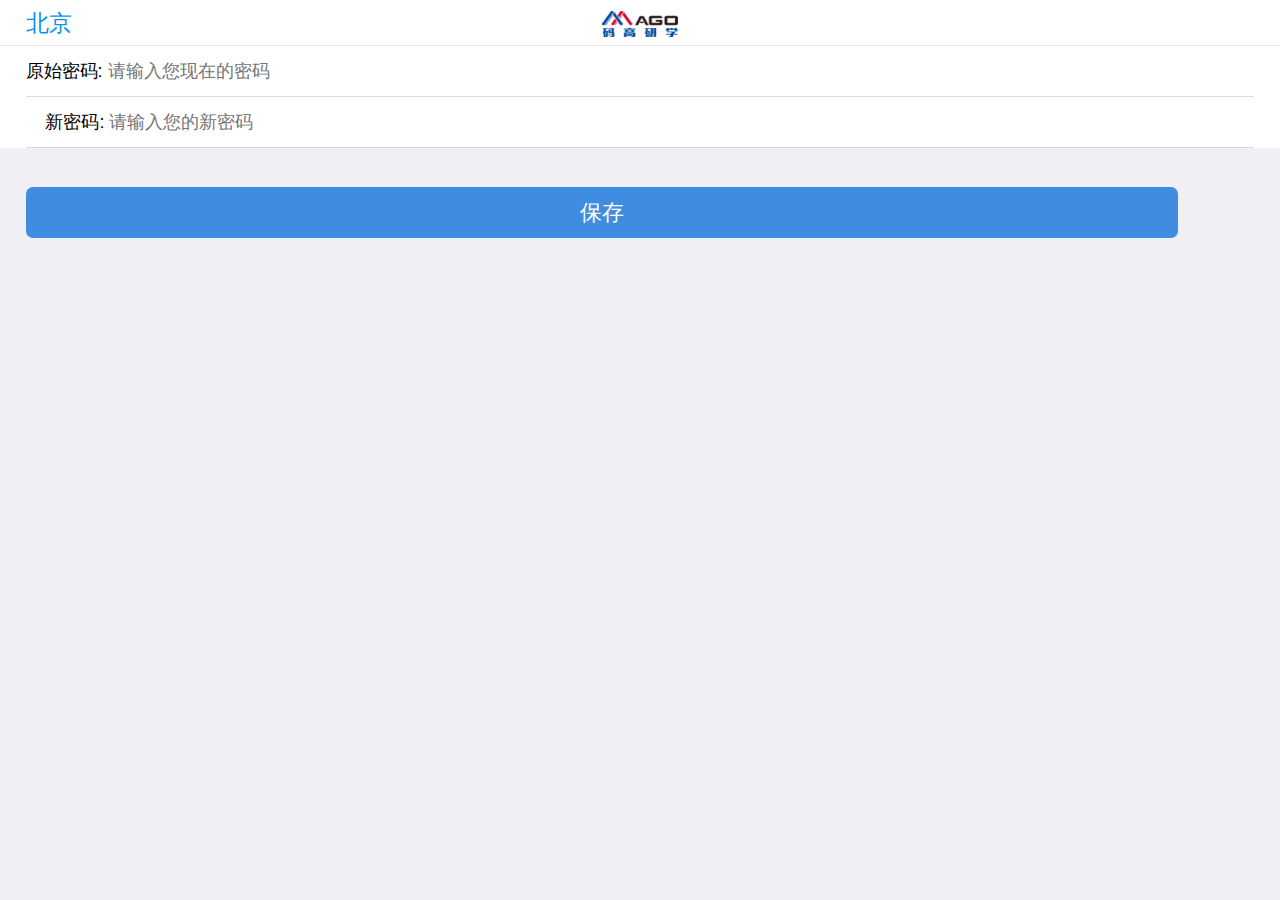
<file: 码高v2.0.0/change-psd.html>
<!DOCTYPE html>
<html lang="en">

<head>
  <meta charset="UTF-8">
  <meta name="viewport" content="width=device-width, initial-scale=1.0 ,user-scalable=no,minimal-ui">
  <meta http-equiv="X-UA-Compatible" content="ie=edge">
  <title>修改登录密码</title>
  <script type='text/javascript' src='js/zepto.min.js' charset='utf-8'></script>
  <script type='text/javascript' src='js/sm.min.js' charset='utf-8'></script>
  <link rel="stylesheet" href="./css/sm.min.css">
  <link rel="stylesheet" type="text/css" href="./css/mian.css">
  <link rel="stylesheet" href="css/kk.css">
</head>

<body>
  <div class="page ">
    <header class="bar bar-nav">
      <div class="applyContent"></div>
      <button class="button pull-left city">北京 <span class="icon icon-down"></span></button>
      <div class="address">
        <p class="succee">已开通城市</p>
        <a href="">全国</a>
        <a href="">北京</a>
        <p class="moreCity">更多城市即将开通</p>
      </div>
      <h1 class="title">
        <a href="#"><img src="./images/logo.png" alt=""></a>
      </h1>
      <span class="icon icon-menu pull-right"></span>
      <div class="menu">
        <a href="./index.html"><i></i>首 页</a>
        <a href="./enroll.html"><i></i>注 册</a>
        <a href="./order form.html"><i></i>订 单</a>
        <a href="./personal-center.html"><i></i>我 的</a>
        <a href="./login.html"><i></i>退 出</a>
      </div>
    </header>
    <div class="content">
      <div class="kk-main">
        <ul class="kk-ul1">
          <li class="kk-li-oldPwd li">原始密码:
            <input type="password" placeholder="请输入您现在的密码">
          </li>
          <li class="kk-li-newPwd li">&nbsp&nbsp&nbsp&nbsp新密码:
            <input type="password" placeholder="请输入您的新密码">
          </li>
          <!--<li class="kk-li-save li">保存:

                </li>-->
        </ul>
      </div>
      <button class="kk-save">保存</button>
    </div>
  </div>

</body>
<script src="js/main.js"></script>
<!-- <script src="js/kk.js"></script> -->

</html>
</file>
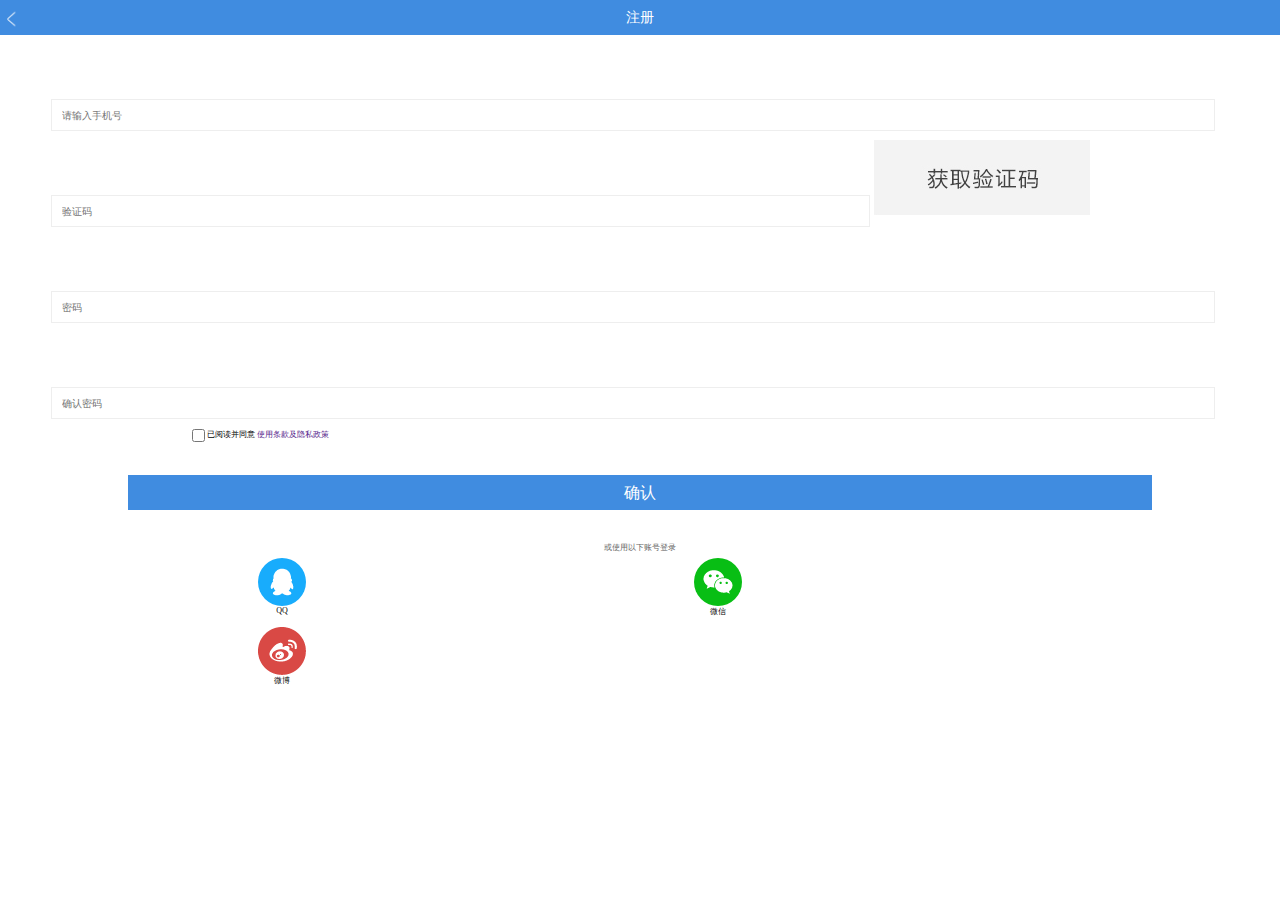
<file: 码高v2.0.0/enroll.html>
<!DOCTYPE html>
<html lang="en">

<head>
  <meta charset="UTF-8">
  <meta name="viewport" content="width=device-width, initial-scale=1.0, maximum-scale=1.0, user-scalable=no">
  <meta http-equiv="X-UA-Compatible" content="ie=edge">
  <link rel="stylesheet" href="http://g.alicdn.com/msui/sm/0.6.2/css/sm.min.css">
  <link rel="stylesheet" type="" href="./css/enroll.css">
  <title>码高研学</title>
</head>

<body>
  <div class="content">
    <!-- 注册logo -->
    <div id="z-enroll">
      <a href="./index.html"><img src="./images/back.png" alt=""></a>
      <p>注册</p>
    </div>
    <!-- 注册表单 -->
    <div id="z-zc">
      <input type="text" name="" value="" class="z-number" maxlength="11" placeholder="请输入手机号" id="user-name">
      <input type="text" name="" value="" class="z-yzm" placeholder="验证码" id="code">
      <a href="" id="z-yzm"><img src="./images/yzm.png" alt=""></a>
      <input type="password" name="" value="" class="z-password" placeholder="密码" maxlength="16" id="user-password">
      <input type="password" name="" value="" class="z-password" placeholder="确认密码" maxlength="16" id="user-passworda">
    </div>
    <!-- 我已阅读 -->
    <div class="z-yd">
      <input type="checkbox" name="" value=""> 已阅读并同意 <a href="">使用条款及隐私政策</a>
    </div>
    <!-- 确认注册 -->
    <div id="z-qr">
      <a href="">确认</a>
    </div>
    <div id="z-fgx">
      或使用以下账号登录
    </div>
    <!-- 其他登录 -->
    <div class="z-db">
      <div class="z-dba">
        <div>
          <img src="./images/QQ.png" alt=""> QQ
        </div>
        <div>
          <img src="./images/wx.png" alt=""> 微信
        </div>
        <div>
          <img src="./images/wb.png" alt=""> 微博
        </div>
      </div>
    </div>
  </div>



</body>

</html>
</file>
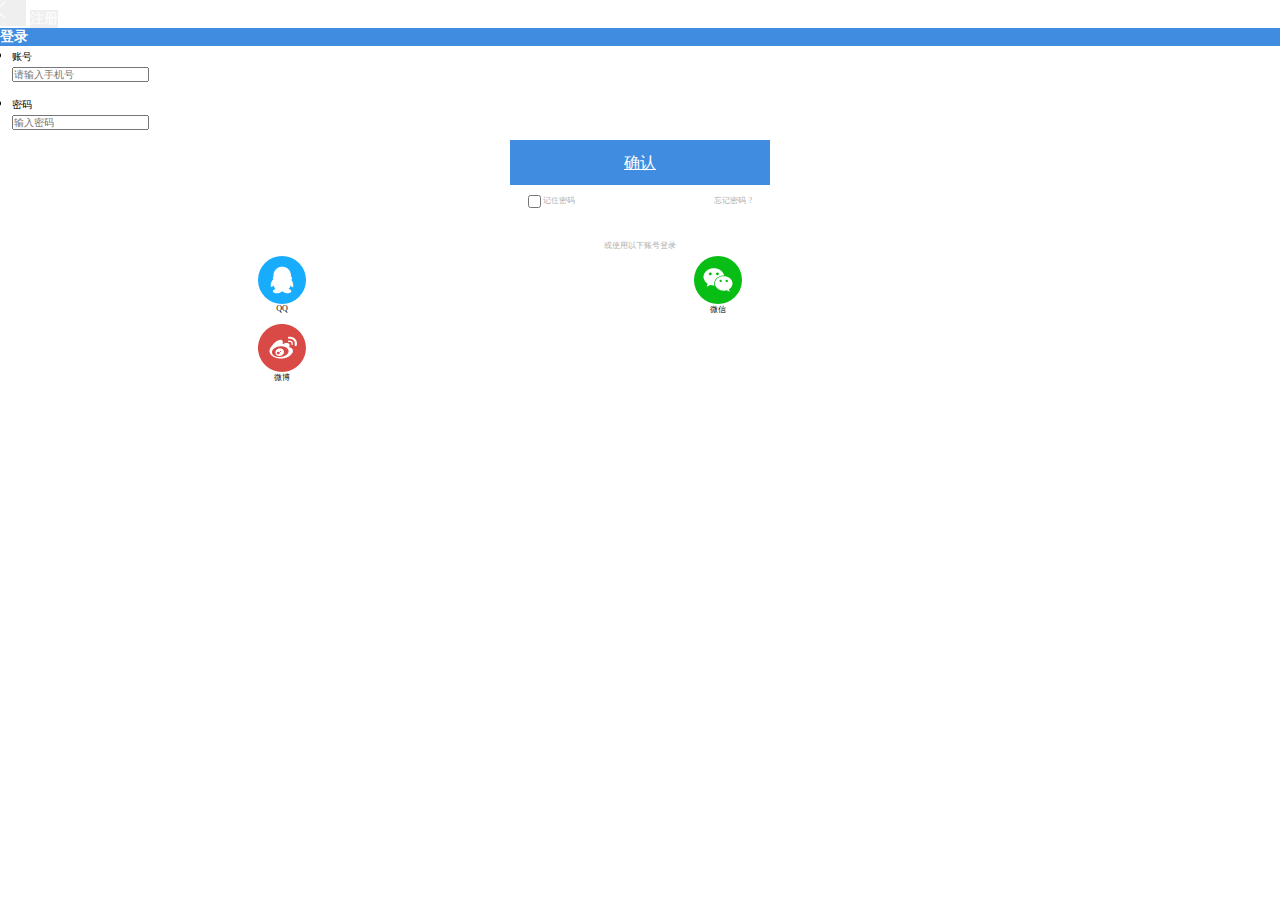
<file: 码高v2.0.0/login.html>
<!DOCTYPE html>
<html lang="en">

<head>
  <meta charset="UTF-8">
  <meta name="viewport" content="width=device-width, initial-scale=1.0">
  <meta http-equiv="X-UA-Compatible" content="ie=edge">
  <link rel="stylesheet" href="http://g.alicdn.com/msui/sm/0.6.2/css/sm.min.css">
  <link rel="stylesheet" type="" href="./css/login.css">
  <title>码高研学</title>
</head>

<body>
  <div class="page page-current">
    <header class="bar bar-nav ">
      <button class="button pull-left z-left">
         <a href="./index.html"><img src="./images/back.png" alt="" class="z-img"></a>
           </button>
      <a href="./enroll.html"><button class="button pull-right z-right">
                       注册
              </button></a>
      <h1 class="title z-t">登录</h1>
    </header>
    <div class="content">
      <div class="list-block z-one">
        <ul>
          <li>
            <div class="item-content ">
              <div class="item-media"><i class="icon icon-form-name"></i></div>
              <div class="item-inner">
                <div class="item-title label">账号</div>
                <div class="item-input">
                  <input type="text" placeholder="请输入手机号" class="z-s">
                </div>
              </div>
            </div>
          </li>
          <li class="z-li">
            <div class="item-content">
              <div class="item-media"><i class="icon icon-form-password"></i></div>
              <div class="item-inner">
                <div class="item-title label">密码</div>
                <div class="item-input">
                  <input type="password" placeholder="输入密码" class="z-m">
                </div>
              </div>
            </div>
          </li>
        </ul>
      </div>
      <div id="z-qr">
        <a href="">确认</a>
      </div>
      <div class="z-jz">
        <input type="checkbox" name="" value=""> 记住密码
        <span class="z-right">忘记密码 ?</span>
      </div>
      <div class="z-hz">
        或使用以下账号登录
      </div>
      <div class="z-db">
        <div class="z-dba">
          <div>
            <img src="./images/QQ.png" alt=""> QQ
          </div>
          <div>
            <img src="./images/wx.png" alt=""> 微信
          </div>
          <div>
            <img src="./images/wb.png" alt=""> 微博
          </div>
        </div>
      </div>
    </div>
  </div>
</body>


</html>
</file>
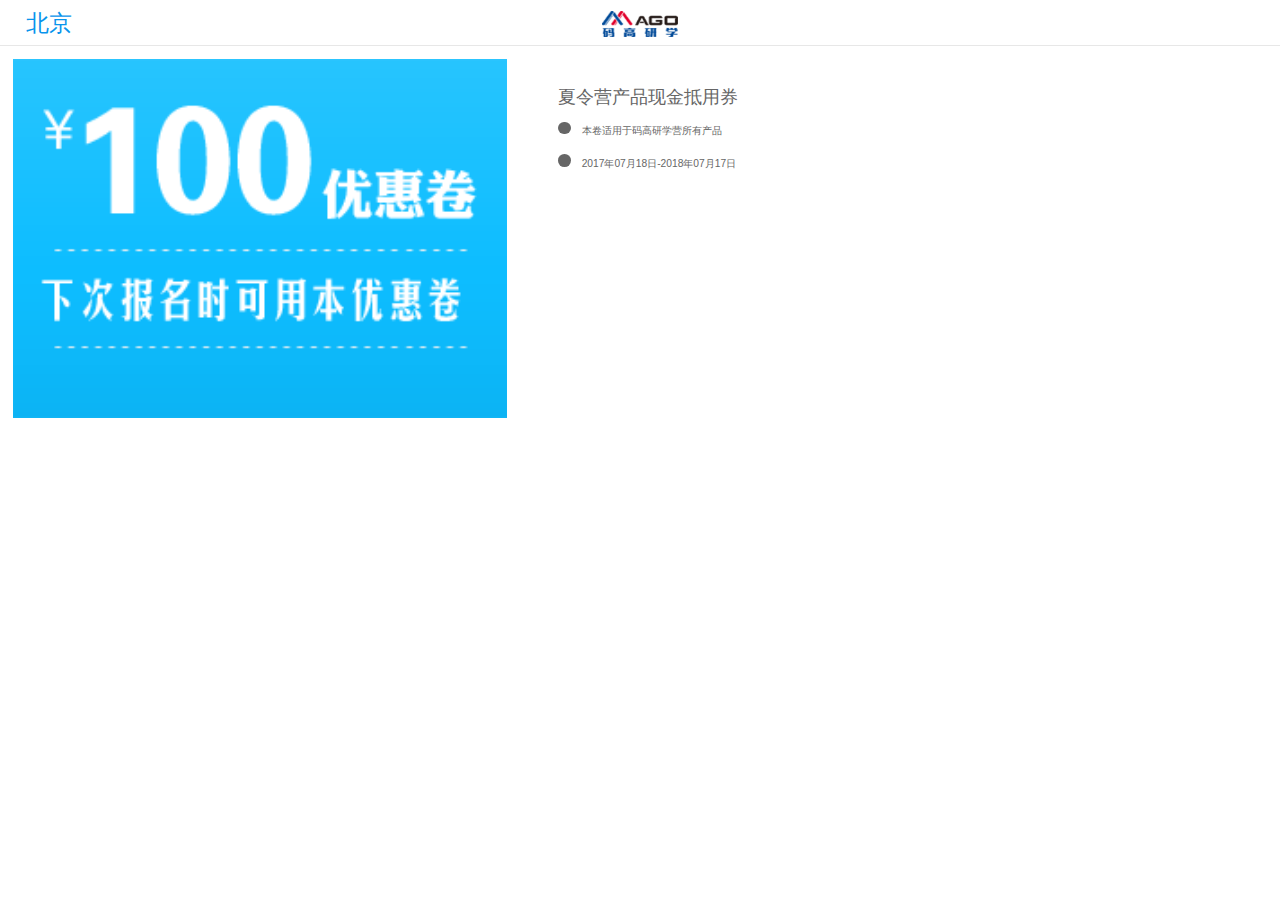
<file: 码高v2.0.0/mycoupon.html>
<!DOCTYPE html>
<html lang="en">

<head>
  <meta charset="UTF-8">
  <meta name="viewport" content="width=device-width, initial-scale=1.0 ,user-scalable=no,minimal-ui">
  <meta http-equiv="X-UA-Compatible" content="ie=edge">
  <title>我的优惠券</title>
  <script type='text/javascript' src='js/zepto.min.js' charset='utf-8'></script>
  <script type='text/javascript' src='js/sm.min.js' charset='utf-8'></script>
  <link rel="stylesheet" href="./css/sm.min.css">
  <link rel="stylesheet" type="text/css" href="./css/mian.css">
  <link rel="stylesheet" href="css/kk.css">
</head>

<body>
  <div class="page" style="background: #fff;">
    <header class="bar bar-nav">
      <div class="applyContent"></div>
      <button class="button pull-left city">北京 <span class="icon icon-down"></span></button>
      <div class="address">
        <p class="succee">已开通城市</p>
        <a href="">全国</a>
        <a href="">北京</a>
        <p class="moreCity">更多城市即将开通</p>
      </div>
      <h1 class="title">
        <a href="#"><img src="./images/logo.png" alt=""></a>
      </h1>
      <span class="icon icon-menu pull-right"></span>
      <div class="menu">
        <a href="./index.html"><i></i>首 页</a>
        <a href="./enroll.html"><i></i>注 册</a>
        <a href="./order form.html"><i></i>订 单</a>
        <a href="./personal-center.html"><i></i>我 的</a>
        <a href="./login.html"><i></i>退 出</a>
      </div>
    </header>
    <div class="content">
      <div class="kk-main">
        <div class="kk-div">
          <img src="images/coupon.png" alt="">
          <div class="kk-coupon">
            <h4>夏令营产品现金抵用券</h4>
            <div>
              <i></i>
              <p>本卷适用于码高研学营所有产品</p>
            </div>
            <div>
              <i></i>
              <p>2017年07月18日-2018年07月17日</p>
            </div>
          </div>
        </div>
      </div>
    </div>
  </div>
</body>
<script src="js/main.js"></script>

</html>
</file>
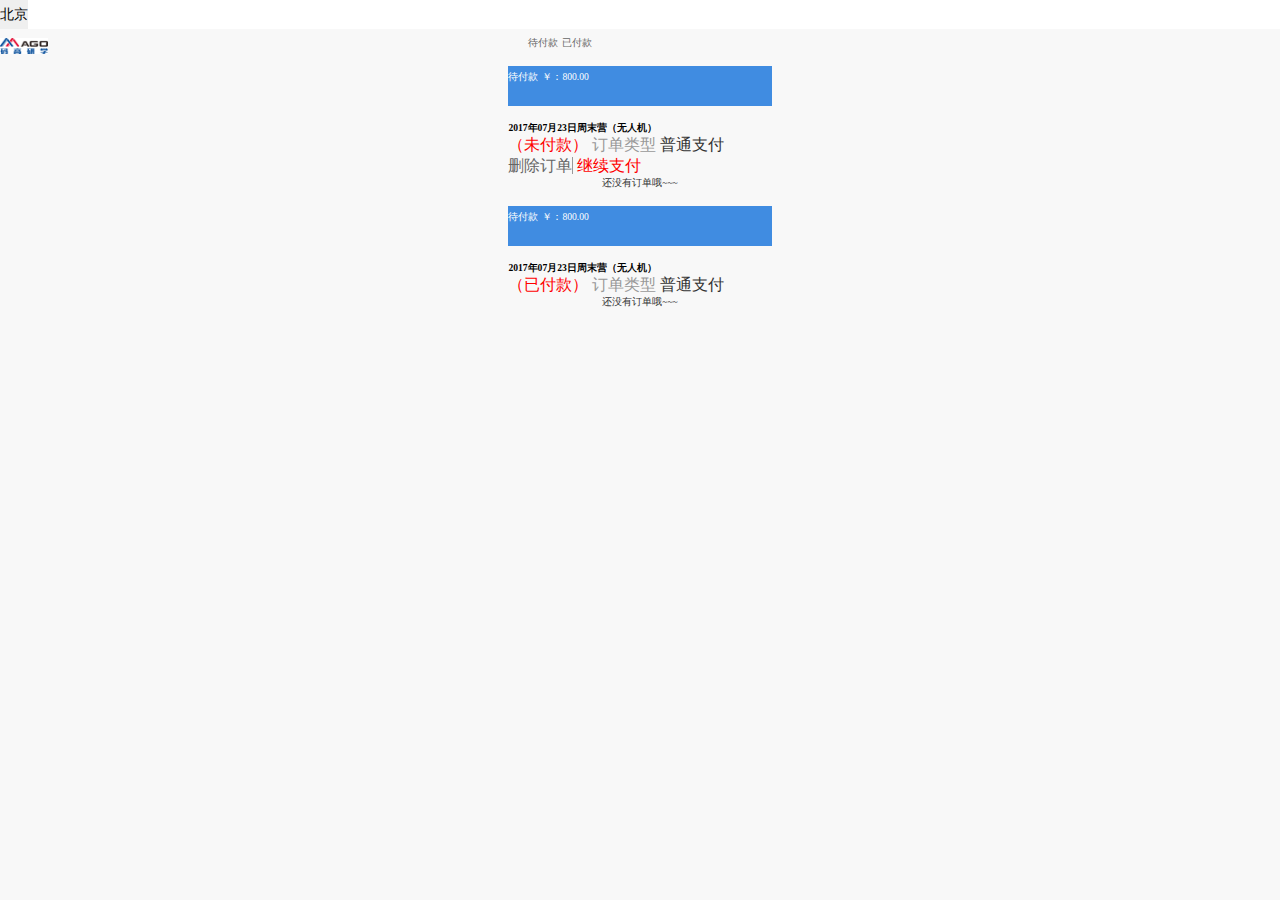
<file: 码高v2.0.0/order form.html>
<!DOCTYPE html>
<html lang="en">

<head>
  <meta charset="UTF-8">
  <meta name="viewport" content="width=device-width, user-scalable=no">
  <meta http-equiv="X-UA-Compatible" content="ie=edge">
  <title>码高研学</title>
  <link rel="stylesheet" href="http://g.alicdn.com/msui/sm/0.6.2/css/sm.min.css">
  <script type='text/javascript' src='http://g.alicdn.com/sj/lib/zepto/zepto.min.js' charset='utf-8'></script>
  <script type='text/javascript' src='http://g.alicdn.com/msui/sm/0.6.2/js/sm.min.js' charset='utf-8'></script>
  <link rel="stylesheet" type="text/css" href="./css/mian.css">
  <link rel="stylesheet" type="text/css" href="./css/order form.css">
</head>

<body>
  <div class="page">
    <header class="bar bar-nav">
      <button class="button pull-left city">北京 <span class="icon icon-down"></span></button>
      <div class="address">
        <p class="succee">已开通城市</p>
        <a href="">全国</a>
        <a href="">北京</a>
        <a href="">上海</a>
        <p class="moreCity">更多城市即将开通</p>
      </div>
      <h1 class="title">
        <a href="#"><img src="./images/logo.png" alt=""></a>
      </h1>
      <span class="icon icon-menu pull-right"></span>
      <div class="menu">
        <a href="./index.html"><i></i>首 页</a>
        <a href="./enroll.html"><i></i>注 册</a>
        <a href="./login.html"><i></i>登 录</a>
        <a href="./order form.html"><i></i>订 单</a>
        <a href="./index.html"><i></i>退 出</a>
      </div>
    </header>
    <!-- 订单 -->
    <div class="content">
      <div class="content-block z-button">
        <div class="buttons-row">
          <a href="#tab1" class="tab-link active button z-a">待付款</a>
          <a href="#tab2" class="tab-link button z-b">已付款</a>
        </div>
      </div>
      <!-- 选项卡 -->
      <div class="tabs z-dd">
        <!-- 待付款 -->
        <div id="tab1" class="tab active">
          <div class="content-block">
            <div class="card z-card">
              <div class="card-header">
                <span class="z-dfk">待付款</span>
                <span class="z-dfk">￥：800.00</span>
              </div>
              <div class="card-content">
                <div class="card-content-inner">
                  <p class="z-p">2017年07月23日周末营（无人机）</p>
                  <span class="z-wfk">（未付款）</span>
                  <span class="z-ddlx">订单类型</span>
                  <span>普通支付</span>
                </div>
              </div>
              <div class="card-footer">
                <a href="#" class="  z-sc">删除订单</a>
                <a href="#" class="  z-jx">继续支付</a>
              </div>
            </div>
            <p class="z-mdd">还没有订单哦~~~</p>
          </div>
        </div>
        <!-- 已付款 -->
        <div id="tab2" class="tab">
          <div class="content-block">
            <div class="card z-card">
              <div class="card-header">
                <span class="z-dfk">待付款</span>
                <span class="z-dfk">￥：800.00</span>
              </div>
              <div class="card-content">
                <div class="card-content-inner">
                  <p class="z-p">2017年07月23日周末营（无人机）</p>
                  <span class="z-wfk">（已付款）</span>
                  <span class="z-ddlx">订单类型</span>
                  <span>普通支付</span>
                </div>
              </div>
            </div>
            <p class="z-mdd">还没有订单哦~~~</p>
          </div>
        </div>
      </div>

    </div>
  </div>
</body>
<!-- <script src="js/jquery.min.js"></script> -->
<script src="./js/main.js"></script>

</html>
</file>
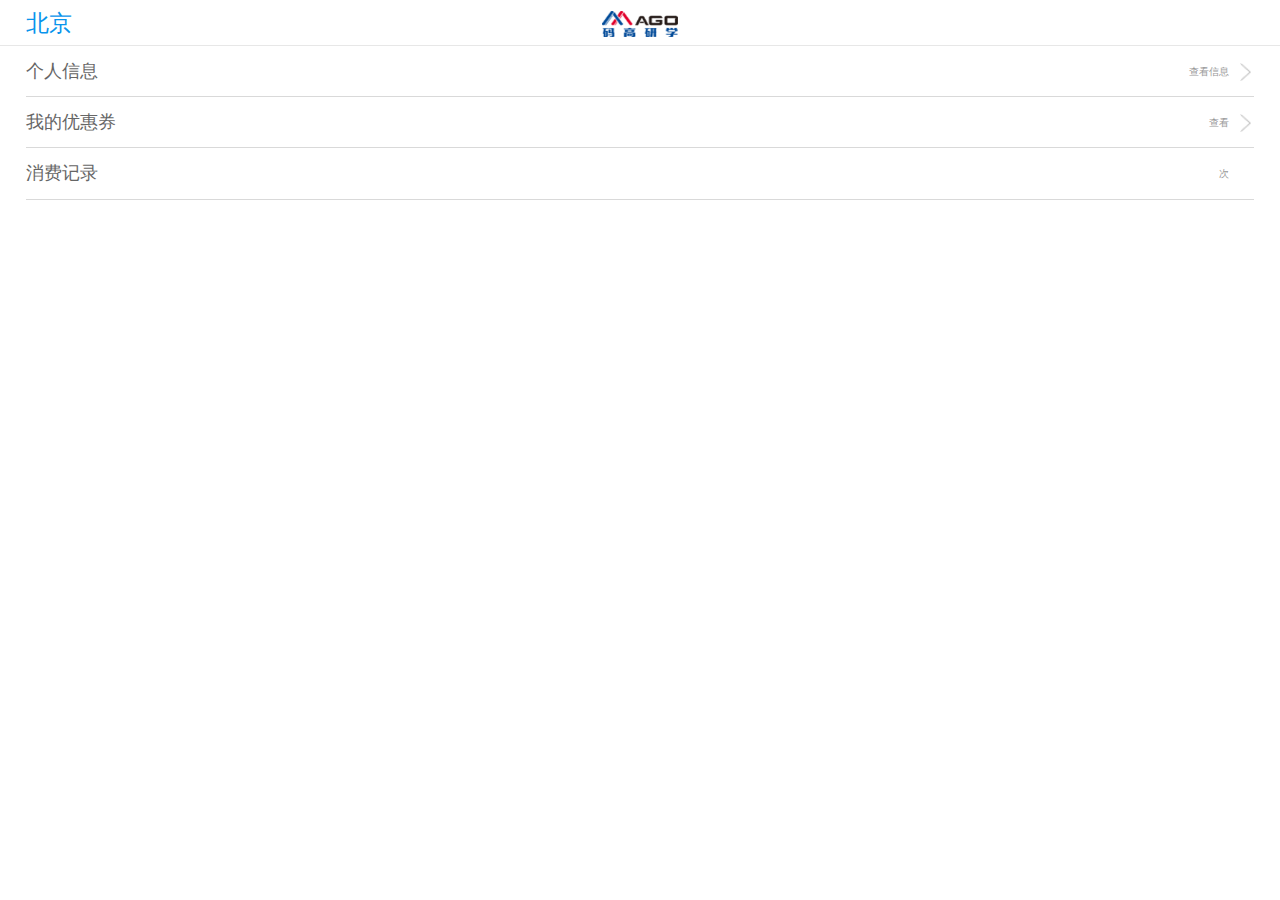
<file: 码高v2.0.0/personal-center.html>
<!DOCTYPE html>
<html lang="en">

<head>
  <meta charset="UTF-8">
  <meta name="viewport" content="width=device-width, initial-scale=1.0 ,user-scalable=no,minimal-ui">
  <meta http-equiv="X-UA-Compatible" content="ie=edge">
  <title>个人中心</title>
  <script type='text/javascript' src='js/zepto.min.js' charset='utf-8'></script>
  <script type='text/javascript' src='js/sm.min.js' charset='utf-8'></script>
  <link rel="stylesheet" href="./css/sm.min.css">
  <link rel="stylesheet" type="text/css" href="./css/mian.css">
  <link rel="stylesheet" href="css/kk.css">
</head>

<body>
  <div class="page" style="background: #fff;">
    <header class="bar bar-nav">
      <div class="applyContent"></div>
      <button class="button pull-left city">北京 <span class="icon icon-down"></span></button>
      <div class="address">
        <p class="succee">已开通城市</p>
        <a href="">全国</a>
        <a href="">北京</a>
        <p class="moreCity">更多城市即将开通</p>
      </div>
      <h1 class="title">
        <a href="#"><img src="./images/logo.png" alt=""></a>
      </h1>
      <span class="icon icon-menu pull-right"></span>
      <div class="menu">
        <a href="./index.html"><i></i>首 页</a>
        <a href="./enroll.html"><i></i>注 册</a>
        <a href="./order form.html"><i></i>订 单</a>
        <a href="./personal-center.html"><i></i>我 的</a>
        <a href="./login.html"><i></i>退 出</a>
      </div>
    </header>
    <div class="content">
      <div class="kk-main">
        <ul class="kk-ul">
          <li class="kk-li-msg li">
            <a href="personal-message.html">个人信息
                            <div class="kk-ul-div">
                                <p>查看信息</p>
                                <img src="images/right.png" >
                            </div>
                        </a>
          </li>
          <li class="kk-li-coupons li">
            <a href="mycoupon.html">我的优惠券
                            <div class="kk-ul-div">
                                <p>查看</p>
                                <img src="images/right.png" >
                            </div>
                        </a>

          </li>
          <li class="kk-li-xiaofei li">
            <a href="#">消费记录
                            <div class="kk-ul-div">
                                <p>次</p>
                            </div>
                        </a>
          </li>
        </ul>
      </div>
    </div>
  </div>
</body>
<script src="js/main.js"></script>
<!-- <script src="js/kk.js"></script> -->

</html>
</file>
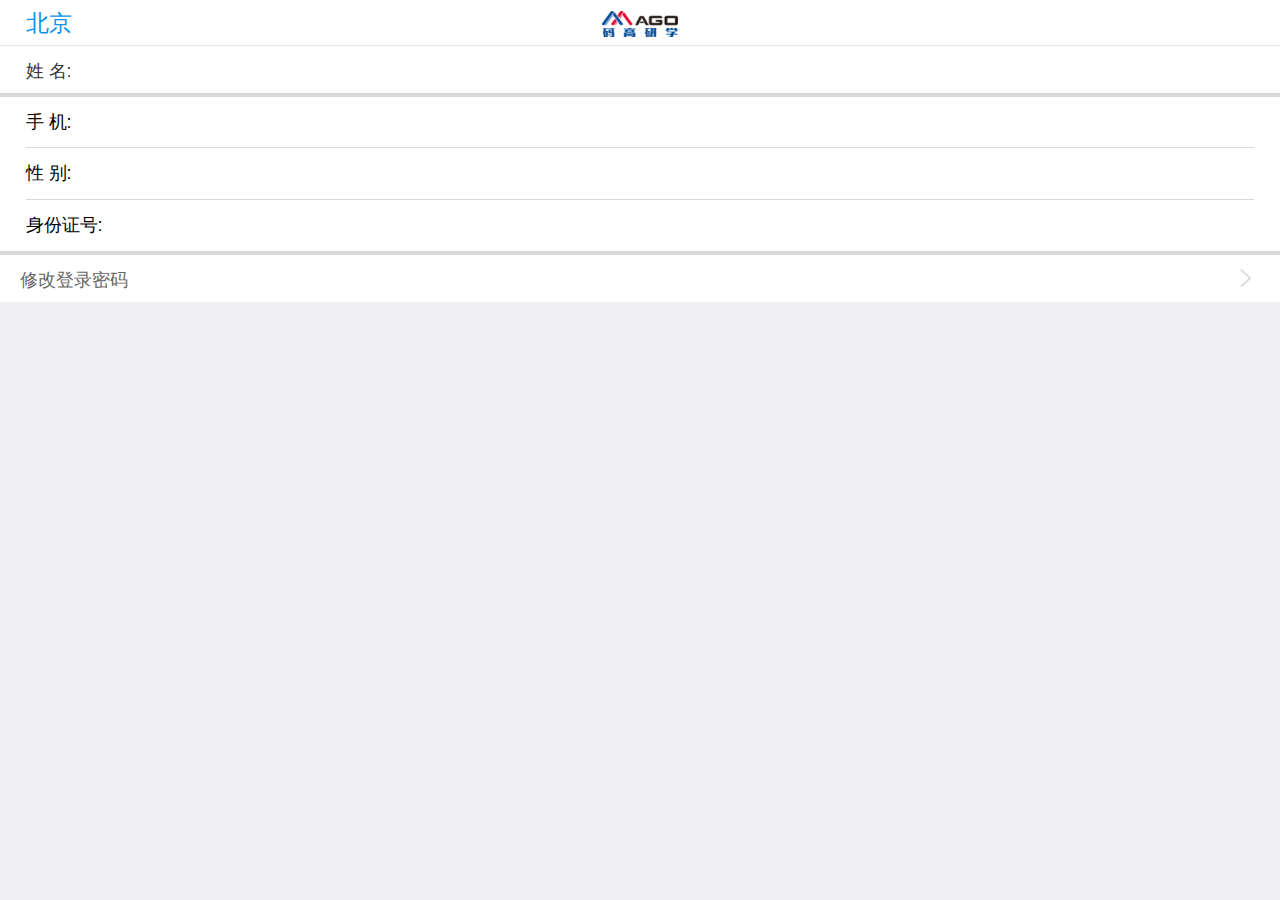
<file: 码高v2.0.0/personal-message.html>
<!DOCTYPE html>
<html lang="en">

<head>
  <meta charset="UTF-8">
  <meta name="viewport" content="width=device-width, initial-scale=1.0 ,user-scalable=no,minimal-ui">
  <meta http-equiv="X-UA-Compatible" content="ie=edge">
  <title>个人信息</title>
  <script type='text/javascript' src='js/zepto.min.js' charset='utf-8'></script>
  <script type='text/javascript' src='js/sm.min.js' charset='utf-8'></script>
  <link rel="stylesheet" href="./css/sm.min.css">
  <link rel="stylesheet" type="text/css" href="./css/mian.css">
  <link rel="stylesheet" href="css/kk.css">
</head>

<body>
  <div class="page ">
    <header class="bar bar-nav">
      <div class="applyContent"></div>
      <button class="button pull-left city">北京 <span class="icon icon-down"></span></button>
      <div class="address">
        <p class="succee">已开通城市</p>
        <a href="">全国</a>
        <a href="">北京</a>
        <a href="">上海</a>
        <p class="moreCity">更多城市即将开通</p>
      </div>
      <h1 class="title">
        <a href="#"><img src="./images/logo.png" alt=""></a>
      </h1>
      <span class="icon icon-menu pull-right"></span>
      <div class="menu">
        <a href="./index.html"><i></i>首 页</a>
        <a href="./enroll.html"><i></i>注 册</a>
        <a href="./order form.html"><i></i>订 单</a>
        <a href="./personal-center.html"><i></i>我 的</a>
        <a href="./login.html"><i></i>退 出</a>
      </div>
    </header>
    <div class="content">
      <div class="kk-main">
        <div class="kk-li-name ">姓 名:</div>
        <ul class="kk-ul1">
          <li class="kk-li-phone li">手 机:

          </li>
          <li class="kk-li-sex li">性 别:

          </li>
          <li class="kk-li-id li">身份证号:

          </li>
        </ul>
        <div class="kk-li-changePwd ">
          <a href="change-psd.html">
                            修改登录密码
                            <img src="images/right.png" >
                        </a>
        </div>
      </div>
    </div>
  </div>

</body>
<script src="js/main.js"></script>
<!-- <script src="js/kk.js"></script> -->

</html>
</file>
<file: 码高v2.0.0/css/mian.css>
html,
body,
div,
dl,
dt,
dd,
ul,
ol,
li,
h1,
h2,
h3,
h4,
h5,
h6,
i,
b,
u,
pre,
code,
form,
strong,
label,
em,
a,
iframe,
fieldset,
legend,
input,
button,
textarea,
p,
blockquote {
  -webkit-text-size-adjust: none;
  margin: 0;
  padding: 0;
}

body {
  padding: 0;
  margin: 0;
  background-color: #f8f8f8;
  color: #333;
  overflow-x: hidden;
}

li {
  list-style: none;
}

a {
  text-decoration: none;
  outline: none;
  color: rgb(102, 102, 102)
}

a:visited {
  color: #333;
}

i {
  display: inline-block;
  font-style: normal;
}

img {
  border: none;
  margin: 0;
}


/* header */

header.bar {
  background: #fff;
  height: 1.8rem;
}

.bar .icon-down {
  font-size: .5rem;
  line-height: 1.25rem;
}

.bar .icon-menu {
  top: 0;
  color: #408ce1;
  font-size: 1.3rem;
  padding: 0;
  line-height: 1.8rem;
}

.bar .city {
  top: 0;
  border: none;
  font-size: .9rem;
  line-height: 1.8rem;
}

.bar .address {
  position: fixed;
  display: none;
  top: 1.8rem;
  left: 0;
  width: 100%;
  height: 1134px;
  z-index: 1000;
  color: #666;
  font-size: .7rem;
  background-color: rgba(248, 248, 248, 1);
}

.bar .address>.succee {
  padding: .5rem;
}

.bar .address>a {
  display: block;
  width: 100%;
  height: 1.5rem;
  padding: 0 1rem;
  line-height: 1.5rem;
  background: #fff;
  border-bottom: 1px solid rgba(248, 248, 248, 1);
}

.bar .address>.moreCity {
  width: 100%;
  text-align: center;
  padding: 40px 0;
}

.bar .title {
  height: 1.8rem;
  line-height: 1.8rem;
}

.bar .title img {
  width: 3rem;
  height: 1rem;
  vertical-align: middle;
}

.bar .menu {
  position: absolute;
  margin-right: .5rem;
  top: 1.8rem;
  right: 0px;
  font-size: .7rem;
  background: rgba(255, 255, 255, .8);
  display: none;
}

.bar .menu>a {
  display: block;
  text-align: center;
  width: 5rem;
  margin: 0 .5rem;
  height: 1.7rem;
  line-height: 1.7rem;
}

.bar .menu>a>i {
  float: left;
  width: 1.5rem;
  height: 1.5rem;
}

.bar .menu>a:nth-child(1)>i {
  background: url(../images/sy.png) no-repeat center;
  background-size: 1rem;
}

.bar .menu>a:nth-child(2)>i {
  background: url(../images/3.png) no-repeat center;
  background-size: 1.1rem;
}

.bar .menu>a:nth-child(3)>i {
  background: url(../images/4.png) no-repeat center;
  background-size: 1.2rem;
}

.bar .menu>a:nth-child(4)>i {
  background: url(../images/5.png) no-repeat center;
  background-size: 1rem;
}

.bar .menu>a:nth-child(5)>i {
  background: url(../images/6.png) no-repeat center;
  background-size: 1rem;
}


/*-----------------------------------------  */

.page .content {
  top: 1.8rem;
}

.li_banner {
  width: 100%;
}

img {
  width: 100%;
}


/*banner-list  */

#li_banlist {
  width: 100%;
  margin-top: -0.4rem;
}

#li_banlist>.button.active {
  z-index: 0;
}

#li_banlist>.button {
  padding: 0;
  border-right: 1px solid #d6d7dc;
  font-size: .7rem;
  height: 1.5rem;
  line-height: 1.5rem;
  border-bottom: 0;
}

#li_banlist>a:nth-child(5) {
  border: 0;
}


/*section  */

.content-block {
  margin: 0;
  padding: 0;
}

.li_section {
  width: 94%;
  border-bottom: 1px solid #e1e1e1;
  display: flex;
  box-sizing: border-box;
  padding: 0.6rem 0 0.4rem 0;
  margin-left: 3%;
  position: relative;
}

.li_sleft {
  width: 5rem;
}

.li_sleft>img {
  width: 100%;
}

.li_sright {
  -webkit-box-flex: 1;
  padding-left: 0.6rem;
  font-size: .7rem;
}

.li_date>span {
  font-weight: 600;
  color: black;
}

.li_sright>p:nth-child(2) {
  color: #fe0000;
  padding: 0.2rem 0 0.3rem 0;
}

.li_sright .li_xzdate {
  vertical-align: middle;
  display: inline-block;
  margin-left: .5rem;
  padding: 0 0.2rem;
  font-size: .5rem;
  position: relative;
}

select {
  background: #f1f1f1;
  outline: none;
  height: 1rem;
  width: 100%;
  border-radius: 25px;
  -webkit-appearance: none;
  -moz-appearance: none;
  appearance: none;
  padding-right: 1rem;
  padding-left: 0.2rem;
  color: black;
}

.li_icon {
  position: absolute;
  right: 0.5rem;
  top: 0.1rem;
}

.li_gwc {
  display: block;
  width: 1.5rem;
  height: 1.5rem;
  background: url(../images/car.png) no-repeat center;
  background-size: 100%;
  position: absolute;
  right: 3%;
  top: 25%;
}


/*遮罩层  */

#li_face {
  display: none;
  width: 100%;
  height: 100%;
  background: rgba(0, 0, 0, 0.6);
  position: relative;
  z-index: 9999;
}

#li_gb {
  position: absolute;
  right: .7rem;
  top: .5rem;
  width: 1rem;
  height: 1rem;
  display: block;
  background: url(../images/gb.png) no-repeat center;
  background-size: 100%;
}

.li_date>i:nth-child(3) {
  border-left: 1px solid #d6d6d6;
  border-right: 0;
}

.li_date>i:nth-child(3) {
  padding: .2rem .2rem;
}

.li_date>i:nth-child(2) {
  border: 1px solid #efefef;
  background: #f7f7f7;
  margin-left: .5rem;
}

#li_date {
  margin: 0.2rem 0;
}

.li_date>i {
  display: inline-block;
  text-align: center;
  width: 1.3rem;
  padding: 0.2rem;
  border: 1px solid #d6d6d6;
  font-size: 0.7rem;
}

#li_form {
  display: none;
  width: 100%;
  position: absolute;
  z-index: 10000;
  background: #ffffff;
  bottom: 0;
}

#li_first {
  padding: 0.3rem;
}

#li_first>.li_section>.li_sright {
  font-size: .6rem;
}

#li_first>.li_section {
  padding: 0;
  margin: 0;
  border: 0;
}

#li_first>.li_section .li_sright p:nth-child(2) {
  margin: 0;
  padding: 0;
}

#li_second {
  padding: 0.3rem;
  border-top: 1px solid #5d5d5d;
}

#li_fourth {
  color: #ffffff;
  font-size: 1rem;
  text-align: center;
  background: #66a3e7;
  height: 2.5rem;
  line-height: 2.5rem;
  font-weight: 600;
}

.formMsg>p,
.applyContacts>.formMsg>p {
  background: #fff;
  border: 1px solid #d1d1d1;
  height: 1.5rem;
  line-height: 1.5rem;
  box-sizing: border-box;
}

.formMsg>p:nth-child(2),
.formMsg>p:nth-child(3),
.formMsg>p:nth-child(4) {
  position: relative;
}

.formMsg>p>.icon-right {
  position: absolute;
  right: 0;
  width: 1rem;
}

.formMsg>p:nth-child(2),
.formMsg>p:nth-child(4),
.applyContacts>div>p:nth-child(2) {
  border-top: 0;
  border-bottom: 0;
}

.formMsg>p>span,
.applyContacts>div>p>span {
  display: inline-block;
  text-align: center;
  width: 4.5rem;
  color: #333;
  font-size: .7rem;
  font-weight: 600;
}

.formMsg>p>input,
.applyContacts>div>p>input {
  width: 8.5rem;
  border: 0;
  outline: 0;
  font-size: .7rem;
}

.select,
.applyContacts .select {
  width: 8.5rem;
  -webkit-appearance: none;
  -moz-appearance: none;
  appearance: none;
  border: 0;
  outline: 0;
  font-size: .7rem;
  background: #fff;
  line-height: 1rem;
}

.select>option,
.applyContacts .select>option {
  height: 1.8rem;
  line-height: 1.8rem;
}

.formMsg .applyContacts .select {
  width: 8.5rem;
  -webkit-appearance: none;
  -moz-appearance: none;
  appearance: none;
  border: 0;
  outline: 0;
  font-size: .7rem;
}

.li_ttitle {
  font-size: 0.8rem;
  color: #408ce1;
}
</file>
<file: 码高v2.0.0/css/apply.css>
#applyContent {
  top: 1.8rem;
  padding: .625rem;
  background: #f3f3f3;
}

.apply-item {
  width: 100%;
  background: #fff;
  padding: .5rem;
  border-radius: .3rem;
  position: relative;
}

.apply-item .apply-title {
  font-weight: 600;
  overflow: hidden;
  font-size: .8rem;
}

.apply-item .apply-people {
  float: right;
  font-size: .8rem;
  font-weight: 500;
  color: #787878;
}

.apply-people>i {
  display: inline-block;
  width: 1rem;
  height: 1rem;
  line-height: 1rem;
  border: 1px solid #ababab;
  color: #717171;
  text-align: center;
}

.apply-people>i:nth-child(2) {
  border-right: 0;
  /* border-left: 0; */
}

#ap-reduce {
  background-color: #f7f7f7;
  border-color: #ebebeb;
  color: #ababab;
}

.apply-word {
  font-size: .6rem;
  font-weight: 500;
  color: #787878;
}

.apply-word .price {
  position: absolute;
  bottom: .15rem;
  right: 1.25rem;
  color: #f00;
  font-size: 0.9rem;
}

.apply-check {
  position: absolute;
  bottom: 0;
  right: 0;
  width: .8rem;
  height: .8rem;
  background: url(../images/apply_check.png) no-repeat center;
  background-size: cover;
}

.sureMsg {
  margin: .75rem 0;
  width: 100%;
  border: 1px solid #666;
  border-radius: .3rem;
  font-size: .8rem;
  color: #666;
  text-align: center;
  padding: 0 .45rem;
}

.sureMsg .sure-name {
  float: left;
}

.sureMsg .sure-sure {
  float: right;
}

.sureMsg .sure-name-sex {
  display: inline-block;
  width: .9rem;
  height: .9rem;
  line-height: .9rem;
  border: 1px solid #666;
  border-radius: 50%;
  font-size: 0.7rem;
}

.sureMsg .sure-sure-gou,
.sureMsg .sure-sure-cha {
  display: inline-block;
  width: .9rem;
  height: .9rem;
  margin-top: .1rem;
  background: url(../images/apply_check.png) no-repeat center;
  background-size: cover;
  border-radius: 50%;
}

.sureMsg .sure-sure-cha {
  background: url(../images/close-fill_03.png) no-repeat center;
  border: 1px solid #666;
  border-radius: 50%;
}

.studentMsg,
.applyContacts,
.applyRemark {
  width: 100%;
  margin: .5rem 0;
}

.sureMsg {
  display: none;
}

.studentMsg .buttons-tab,
.applyContacts>p,
.applyRemark>p {
  color: #408ce1;
  font-size: .75rem;
  font-weight: 600;
}

.studentMsg .buttons-tab {
  background-color: #f3f3f3
}

.studentMsg .buttons-tab>a {
  width: 30%;
  float: left;
  color: #3fdbe3;
  font-size: .75rem;
  font-weight: 600;
  height: 1rem;
  line-height: 1rem;
}

.studentMsg .buttons-tab>.active {
  color: #408ce1
}

.studentMsg .buttons-tab>.hidden {
  display: none;
}

.studentMsg .formMsg>p,
.applyContacts>.formMsg>p {
  background: #fff;
  font-size: .8rem;
  border: 1px solid #d1d1d1;
  height: 1.8rem;
  line-height: 1.8rem;
  box-sizing: border-box;
}

.studentMsg .formMsg>p:nth-child(2),
.studentMsg .formMsg>p:nth-child(3),
.studentMsg .formMsg>p:nth-child(4) {
  position: relative;
}

.studentMsg .formMsg>p>.icon-right {
  position: absolute;
  right: 0;
  width: 1rem;
}

.studentMsg .formMsg>p:nth-child(2),
.studentMsg .formMsg>p:nth-child(4),
.applyContacts>div>p:nth-child(2) {
  border-top: 0;
  border-bottom: 0;
}

.studentMsg .formMsg>p>span,
.applyContacts>div>p>span {
  display: inline-block;
  text-align: center;
  width: 4.5rem;
  color: #333;
  font-size: .75rem;
  font-weight: 600;
}

.studentMsg .formMsg>p>input,
.applyContacts>div>p>input {
  width: 8.5rem;
  border: 0;
  outline: 0;
  font-size: .8rem;
}

.studentMsg .select,
.applyContacts .select {
  width: 8.5rem;
  -webkit-appearance: none;
  -moz-appearance: none;
  appearance: none;
  border: 0;
  outline: 0;
  font-size: .8rem;
  height: 1.8rem;
  line-height: 1.8rem;
  background: #fff;
}

.studentMsg .select>option,
.applyContacts .select>option {
  height: 1.8rem;
  line-height: 1.8rem;
  background: #fff;
}

.applySure {
  width: 4rem;
  height: 1rem;
  margin: 0 auto;
  font-size: .6rem;
}

.applyRemark>textarea {
  width: 100%;
  height: 3rem;
  resize: none;
  font-size: .6rem;
}

.applyAgree {
  font-size: .6rem;
  margin-bottom: 3rem;
  padding-left: .7rem;
  /* height: .9rem; */
  /* line-height: .9rem; */
}

.applyAgree>a {
  color: #408ce1
}

.applyAgree>input {
  display: none;
}

.applyAgree>label {
  position: relative;
}

.applyAgree>input[type=checkbox]:checked+label::after {
  position: absolute;
  top: 0;
  left: -.7rem;
  width: .6rem;
  height: .6rem;
  background: url(../images/readandsure.png) no-repeat center;
  content: "";
}

.applyAgree>label::before {
  position: absolute;
  top: 0;
  left: -.7rem;
  width: .6rem;
  height: .6rem;
  border: 1px solid #ccc;
  box-sizing: border-box;
  content: "";
}

.applyApply {
  position: absolute;
  bottom: 0;
  overflow: hidden;
  width: 100%;
  z-index: 1000;
}

.applyApply>div {
  float: left;
  width: 50%;
  height: 2.5rem;
  line-height: 2.5rem;
  text-align: center;
  background: orange;
  font-size: .8rem;
  border: 1px solid #e1e1e1;
  box-sizing: border-box;
}

.applyApply .total-value {
  background-color: #f1f1f1;
}

.applyApply .apply-Pay {
  font-weight: 600;
  color: #fff;
  background-color: #64a1e5
}

.applyApply .total-value>span {
  color: red
}
</file>
<file: 码高v2.0.0/css/kk.css>
* {
  margin: 0;
  padding: 0
}

a {
  text-decoration: none;
}

button,
input {
  border: 0;
}

li {
  list-style: none;
}

.kk-main {
  background: #fff;
  margin-top: 1.8rem;
}

.kk-ul {
  margin: auto 1rem;
}

.kk-ul li a {
  display: block;
  width: 100%;
  height: 2rem;
  border-bottom: 1px solid #d9d9d9;
}

.li {
  width: 100%;
  height: 2rem;
  display: inline;
  line-height: 2rem;
  border-bottom: 1px solid #d9d9d9;
  color: #000;
  font-size: 0.7rem;
}

.kk-ul1 {
  margin: auto 1rem;
}

.kk-ul1 li {
  display: block;
}

.kk-li-msg {
  border-top: 1px solid #d9d9d9;
}

.kk-ul-div {
  float: right;
  height: 2rem;
  font-size: 10px;
  color: #999999;
  position: relative;
}

.kk-ul-div p {
  margin-right: 25px;
}

.kk-ul-div img {
  width: 0.7rem;
  height: 0.7rem;
  position: absolute;
  top: 0.65rem;
  right: 0;
}

.kk-li-name {
  font-size: 0.7rem;
  height: 2rem;
  line-height: 2rem;
  padding-left: 1rem;
  border-bottom: 4px solid #d9d9d9;
}

.kk-li-id {
  border-bottom: 0;
}

.kk-li-changePwd a {
  display: block;
  font-size: 0.7rem;
  height: 2rem;
  line-height: 2rem;
  border-bottom: 0;
  padding-left: 20px;
  border-top: 4px solid #d9d9d9;
  position: relative;
}

.kk-li-changePwd img {
  width: 0.7rem;
  height: 0.7rem;
  position: absolute;
  top: 0.55rem;
  right: 1rem;
}

.kk-li-msg {
  border-top: 0;
}

.bar-nav~.content {
  top: 0;
}

.kk-ul li input {
  border: 0;
  font-size: 12px;
}

.kk-save {
  width: 90%;
  height: 2rem;
  background: #408ce0;
  margin: auto 1rem;
  border-radius: 7px;
  margin-top: 1.5rem;
  text-align: center;
  line-height: 2rem;
  color: #fff;
}

.kk-div {
  width: 100%;
  height: 10rem;
  padding: 0.5rem 0 0 0.5rem;
}

.kk-div img {
  width: 39%;
  float: left;
}

.kk-coupon {
  float: right;
  width: 57%;
  padding-top: 1rem;
}

.kk-coupon h4 {
  color: #666;
  font-weight: 400;
  font-size: 0.7rem;
}

.kk-coupon div i {
  width: 0.5rem;
  height: 0.5rem;
  background-color: #666;
  border-radius: 50%;
  margin-right: 0.2rem;
}

.kk-coupon div p {
  font-size: 0.4rem;
  line-height: 0.4rem;
  display: inline;
  color: #666;
}
</file>
<file: 码高v2.0.0/css/enroll.css>
* {
    margin: 0;
    padding: 0;
}

body {
    background: #fff;
}

a {
    text-decoration: none
}

input {
    outline-color: #408ce0;
    border: 1px solid #eee;
}


/* 注册表头 */

#z-enroll {
    width: 100%;
    height: 2.2rem;
    background: #408ce0;
    position: relative;
}

#z-enroll a img {
    top: 8px;
    position: absolute;
    width: 1.35rem;
}

#z-enroll p {
    color: #fff;
    font-size: .85rem;
    line-height: 2.2rem;
    text-align: center;
    margin: 0 auto;
}


/* 注册表头 */


/* 注册填写内容 */

#z-zc {
    width: 100%;
}

#z-zc input {
    font-size: .63rem;
}

#z-zc .z-number {
    width: 90%;
    height: 30px;
    margin: 5% 0 0 4%;
    padding: 0 0 0 10px;
    -webkit-appearance: none;
    



}

#z-zc .z-yzm {
    width: 63%;
    height: 30px;
    margin: 5% 0 0 4%;
    padding: 0 0 0 10px;
    -webkit-appearance: none;
    
}


/* 验证码 */

@media only screen and (max-width: 1024px) and (min-width: 768px) {
    #z-zc a img {
        width: 98px;
        height: 35px;
        vertical-align: middle;
    }
    #z-zc .z-yzm {
        width: 80%;
        height: 30px;
        margin: 5% 0 0 4%;
        padding: 0 0 0 10px;
        -webkit-appearance: none;
    
    }
}

@media only screen and (max-width: 768px) and (min-width: 415px) {
    #z-zc a img {
        width: 73px;
        height: 35px;
        vertical-align: middle;
    }
}

@media only screen and (max-width: 414px) and (min-width: 375px) {
    #z-zc a img {
        width: 73px;
        height: 35px;
        vertical-align: middle;
    }
    #z-zc .z-yzm {
        width: 71%;
        height: 30px;
        margin: 5% 0 0 4%;
        padding: 0 0 0 10px;
        -webkit-appearance: none;
    }
}

@media only screen and (max-width: 375px) and (min-width: 360px) {
    #z-zc a img {
        width: 81px;
        height: 35px;
        vertical-align: middle;
    }
    #z-zc .z-yzm {
        width: 67%;
        height: 30px;
        margin: 5% 0 0 4%;
        padding: 0 0 0 10px;
        -webkit-appearance: none;
    }
}

@media only screen and (max-width: 360px) and (min-width: 320px) {
    #z-zc a img {
        width: 81px;
        height: 35px;
        vertical-align: middle;
    }
    #z-zc .z-yzm {
        width: 66%;
        height: 30px;
        margin: 5% 0 0 4%;
        padding: 0 0 0 10px;
        -webkit-appearance: none;
    
    }
}

@media only screen and (max-width: 320px) and (min-width: 300px) {
    #z-zc a img {
        width: 81px;
        height: 35px;
        vertical-align: middle;
    }
    #z-zc .z-yzm {
        width: 63%;
        height: 30px;
        margin: 5% 0 0 4%;
        padding: 0 0 0 10px;
        -webkit-appearance: none;
    }
}


/* 验证码 */

#z-zc .z-password {
    width: 90%;
    height: 30px;
    margin: 5% 0 0 4%;
    padding: 0 0 0 10px;
    -webkit-appearance: none;
}


/* 我已阅读 */

.z-yd {
    width: 70%;
    height: 30px;
    margin: 10px auto;
    font-size: .5rem;
}

.z-yd input {
    vertical-align: middle;
}

#z-qr {
    width: 80%;
    height: 35px;
    background: #408ce0;
    margin: 1rem auto;
    margin-bottom: 2rem;
    text-align: center;
}

#z-qr a {
    line-height: 35px;
    color: #fff;
}

#z-fgx {
    text-align: center;
    color: #666;
    font-size: .5rem;
}



.content .z-db{
    width: 100%;
    
    padding: 0rem 4rem;

}
.content .z-db .z-dba{
    width: 100%;
    
    
}
.content .z-db .z-dba>div{
    width: 33.333%;
    

    float: left;
    padding: .3rem;
    text-align: center;
    font-size: .5rem;
    
}
.content .z-db .z-dba img{
    display: block;
    margin: 0 auto;
}
</file>
<file: 码高v2.0.0/css/login.css>
* {
    margin: 0;
    padding: 0;
}

.page .z-t {
    background: #408ce0;
    color: #fff;
    font-size: .85rem;
}

.page .z-left {
    border: 0;
}

.page .z-right {
    color: #fff;
    border: 0;
    font-size: .85rem;
}

.page .z-left .z-img {
    margin: -11% 0% 0% -100%;
    width: 1.63rem;
}

.content .z-one {
    width: 90%;
    margin-left: .72rem;
}
.content .z-one .item-inner .item-title{
    font-size: .63rem;
}
.content ul {
    background: 0;
}

.content li {
    background: #fff;
}

.content .z-li {
    margin-top: .72rem;
}

.item-content .item-inner .item-input .z-s {
       font-size: .63rem;
}

.item-content .item-inner .item-input .z-m {
        font-size: .63rem;
}

.content .z-jz {
    width: 14rem;
    margin: 0 auto;
  color: #afafaf;
    font-size:  .5rem;
}
.content .z-jz input{
    vertical-align: middle;
}
.content .z-jz span {
    font-size: .5rem;
    color: #afafaf;

 
}

.content .z-jz .z-right {
    float: right;
    color: #afafaf;
}

.content .z-hz {
    text-align: center;
    font-size: .5rem;
    color: #afafaf;
    margin-top: 2rem;
}

.content .z-db{
    width: 100%;
    
    padding: 0rem 4rem;

}
.content .z-db .z-dba{
    width: 100%;
    
    
}
.content .z-db .z-dba>div{
    width: 33.333%;
    

    float: left;
    padding: .3rem;
    text-align: center;
    font-size: .5rem;
    
}
.content .z-db .z-dba img{
    display: block;
    margin: 0 auto;
}

#z-qr {
    width: 16.3rem;
    height: 45px;
    background: #408ce0;
    margin: 10px auto;
    text-align: center;
}

#z-qr a {
    line-height: 45px;
    color: #fff;
}
</file>
<file: 码高v2.0.0/css/order form.css>
.content {
  margin: .2rem 0rem 0rem 0rem;
}

.page .content .content-block .tab-link {
  font-size: .6rem;
  width: 6.65rem;
}

.content .z-button .buttons-row .z-a {
  z-index: 1;
}

.content .z-button .buttons-row .z-b {
  z-index: 1;
}

.page .content .z-button {
  width: 14rem;
  margin: 0 auto;
}

.page .content .z-dd .z-mdd {
  font-size: .6rem;
  color: #333;
  text-align: center;
}

.content .z-dd #tab1 .content-block .z-card {
  width: 16.45rem;
  margin: 0 auto;
}

.content .z-dd #tab1 .content-block .z-card .card-header {
  background: #408ce1;
  color: #fff;
  height: 40px;
  margin: 1rem auto;
}

.content .z-dd #tab1 .content-block .z-card .card-header .z-dfk {
  font-size: 0.6rem;
}

.content .z-dd #tab1 .content-block .z-card .card-content .card-content-inner .z-p {
  color: #000;
  font-size: 0.6rem;
  font-weight: 900;
}

.content .z-dd #tab1 .content-block .z-card .card-content .card-content-inner .z-wfk {
  color: red;
}

.content .z-dd #tab1 .content-block .z-card .card-content .card-content-inner .z-ddlx {
  color: #999;
}

.content .z-dd #tab1 .content-block .z-card .card-footer .z-sc {
  border-right: 0.02rem solid #999;
  width: 7rem;
}

.content .z-dd #tab1 .content-block .z-card .card-footer .z-jx {
  width: 7rem;
  color: red;
}

.content .z-dd #tab1 .content-block .z-card .card-footer a {
  text-align: center;
}

.content .z-dd #tab2 .content-block .z-card {
  width: 16.45rem;
  margin: 0 auto;
}

.content .z-dd #tab2 .content-block .z-card .card-header {
  background: #408ce1;
  color: #fff;
  height: 40px;
  margin: 1rem auto;
}

.content .z-dd #tab2 .content-block .z-card .card-header .z-dfk {
  font-size: 0.6rem;
}

.content .z-dd #tab2 .content-block .z-card .card-content .card-content-inner .z-p {
  color: #000;
  font-size: 0.6rem;
  font-weight: 900;
}

.content .z-dd #tab2 .content-block .z-card .card-content .card-content-inner .z-wfk {
  color: red;
}

.content .z-dd #tab2 .content-block .z-card .card-content .card-content-inner .z-ddlx {
  color: #999;
}
</file>
